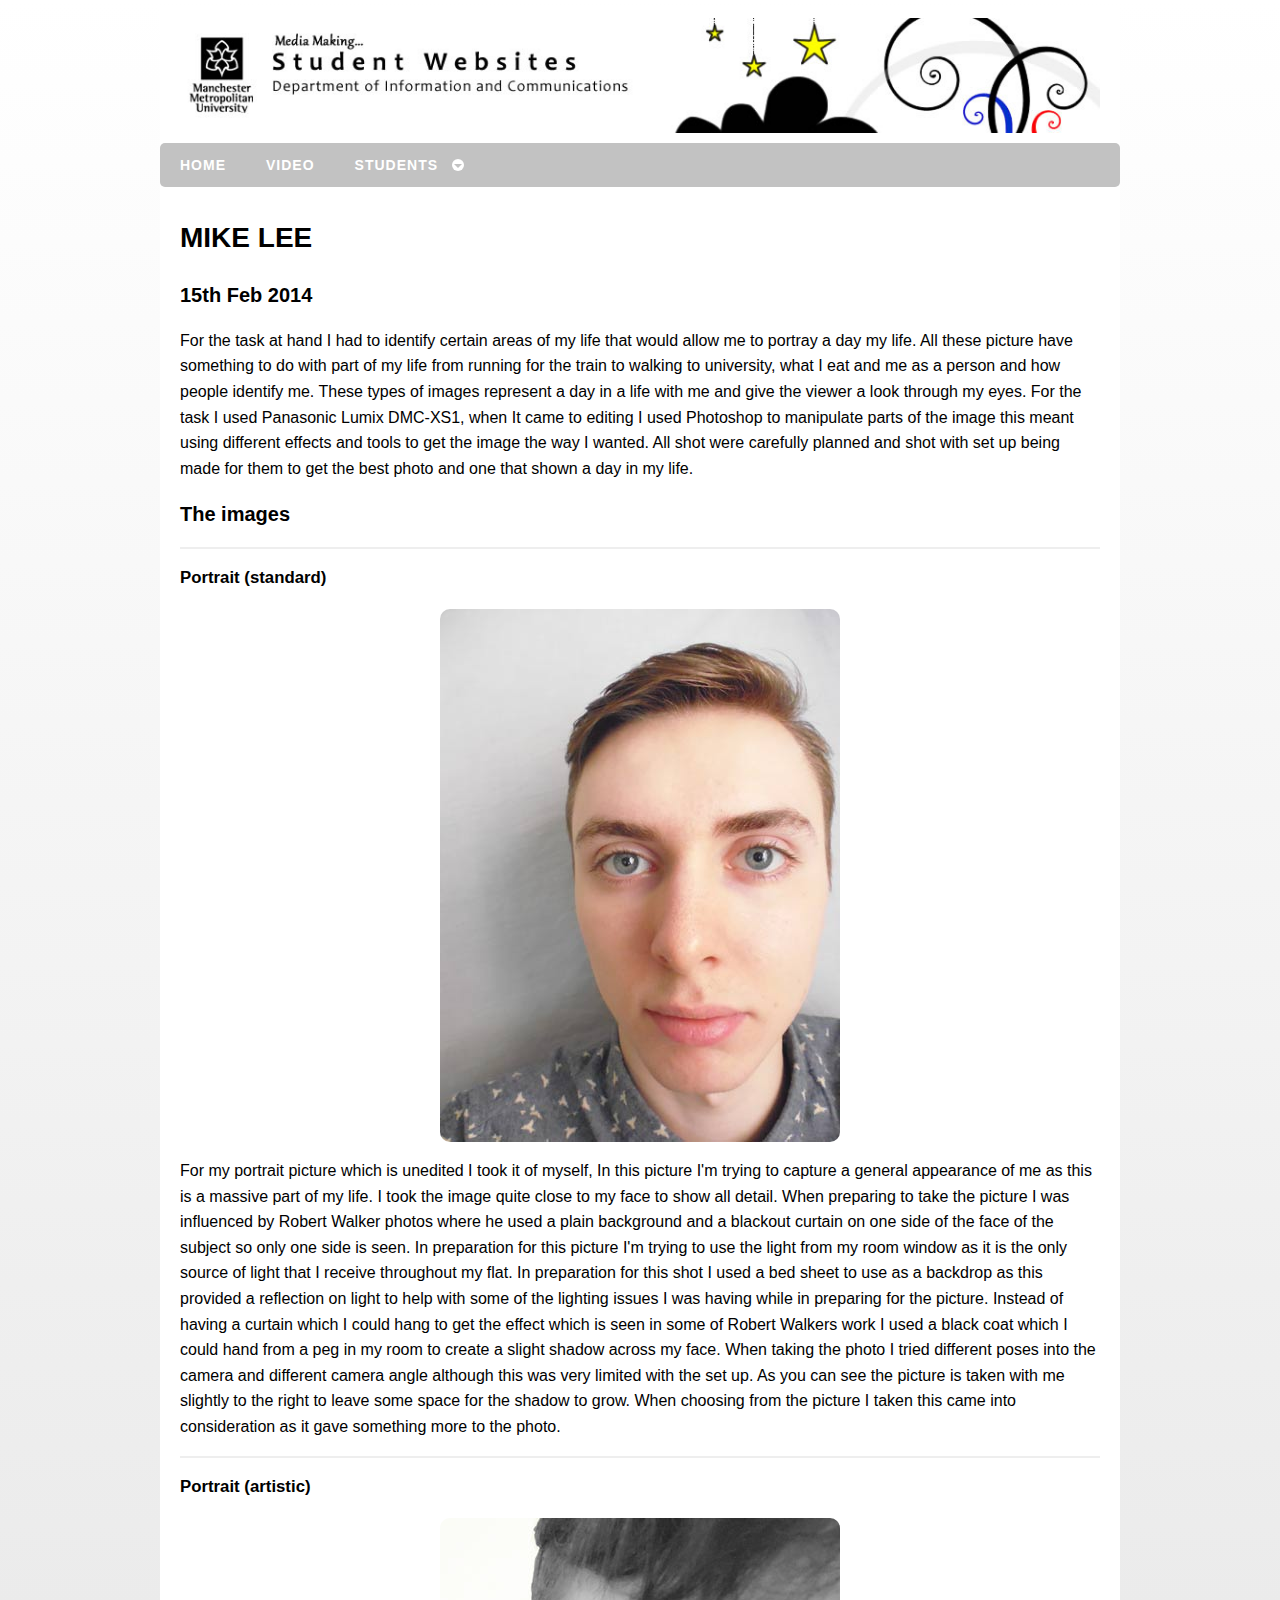
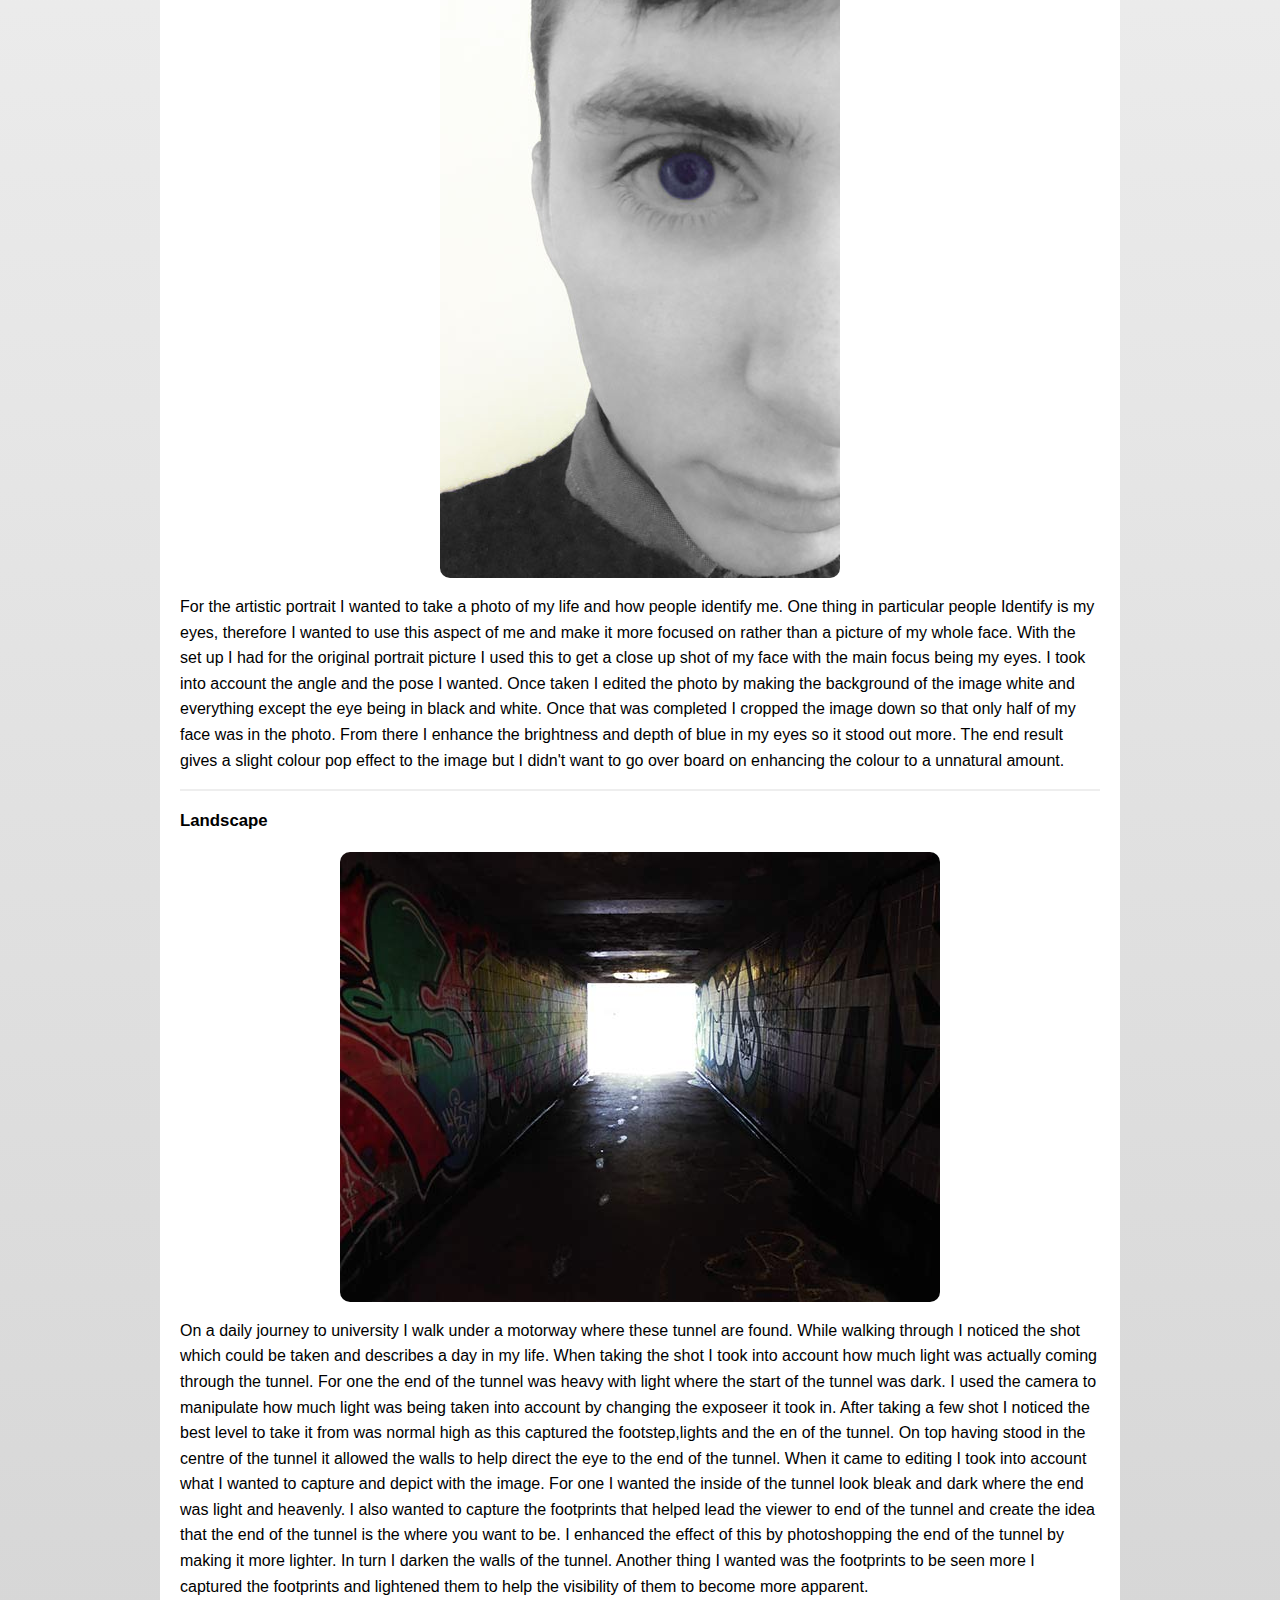
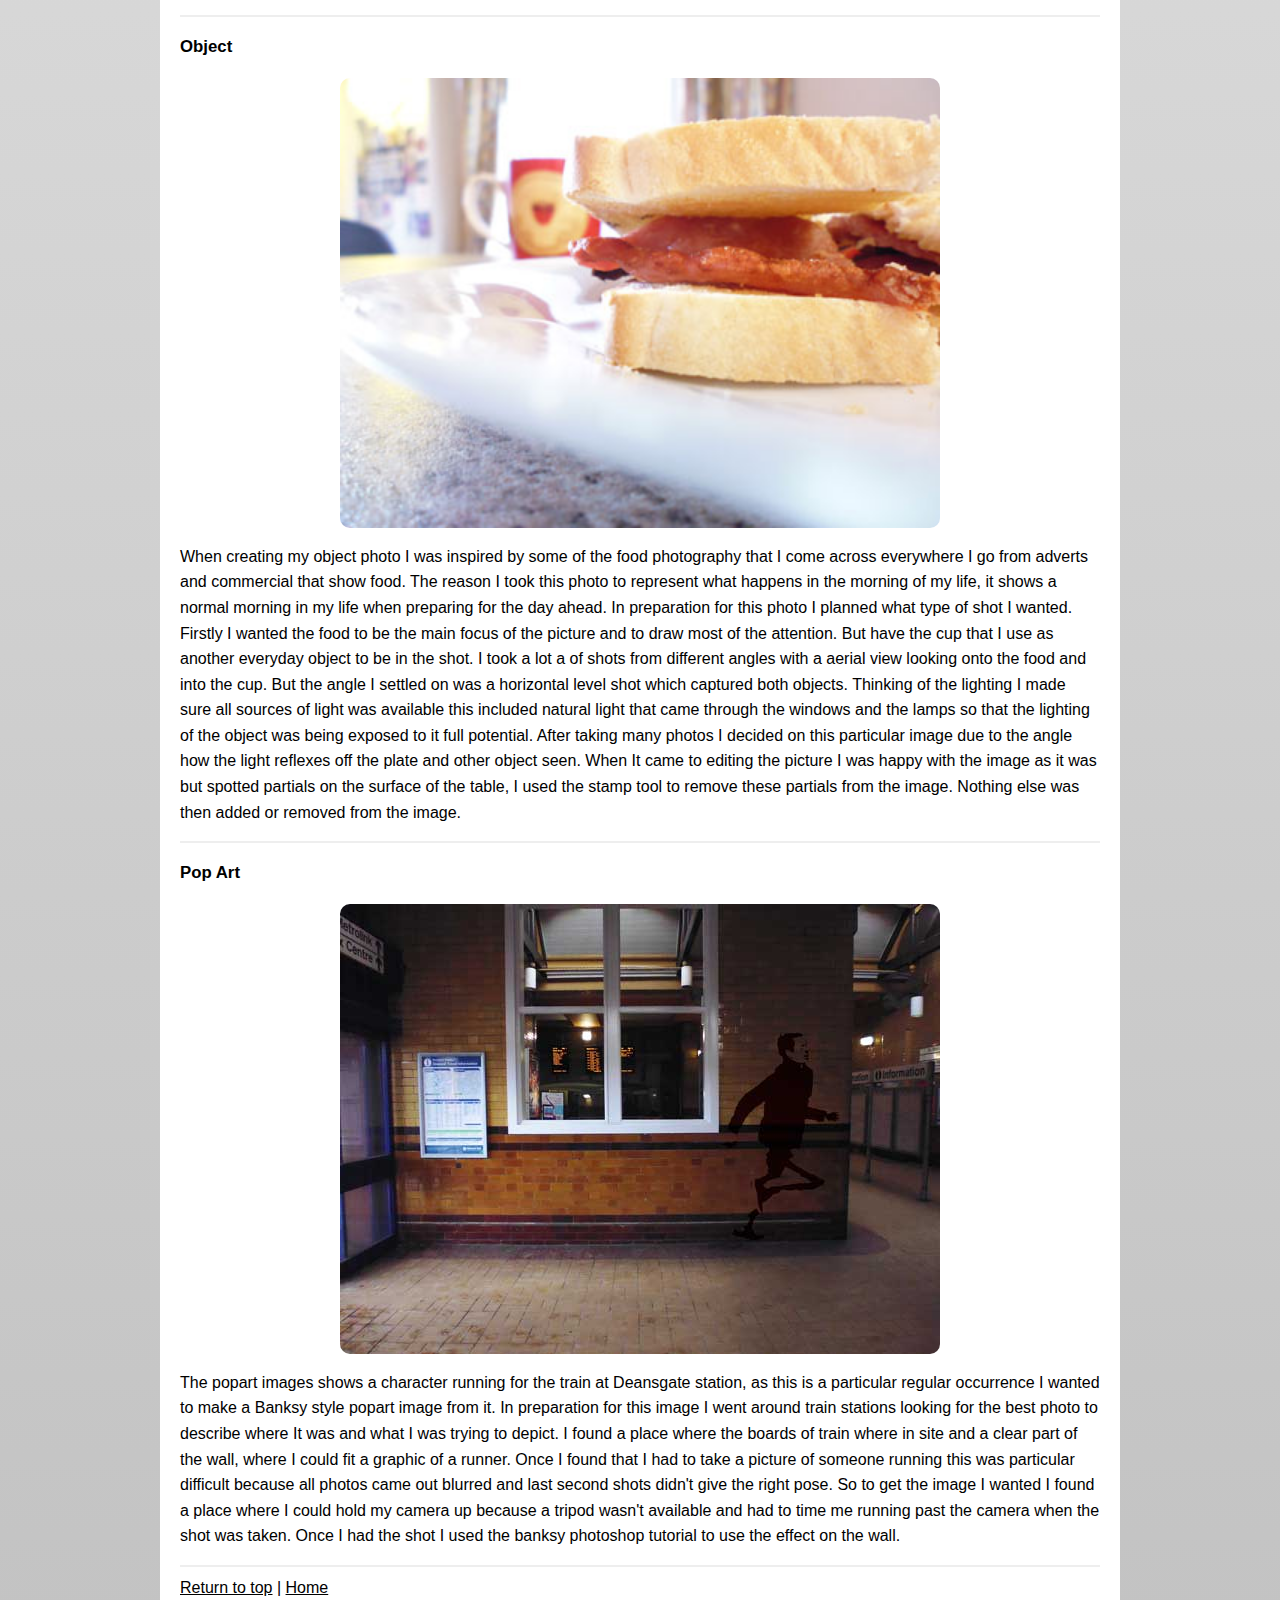
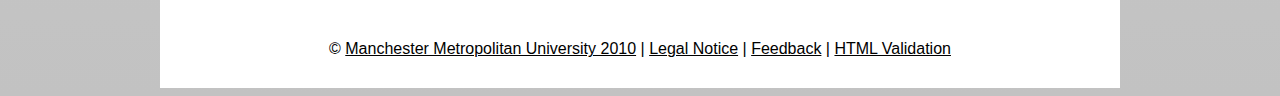
<file: pages/10506044.html>
<!doctype html>
<html lang="en-gb"> 
<head>
<meta charset="UTF-8">

<title>Images Exercise | Mike Lee</title>

<!-- Update the title to reflect your name -->

<link rel="stylesheet" type="text/css" href="../style.css">



<link rel="icon" type="text/css" href="../media/tablogo.png">


<style type="text/css">
.myphotoborder {
	border: thin;
	color: #000;
}

/*use this CSS class to apply a border to your images. Adjust to suite.
*/

</style>
</head>

<body>

<div class="container">
<div class="header">

<img src="../media/logo.jpg" width="960" height="120" alt="Student web site for the unit Media Making">

</div>

<div id='cssmenu'>
<ul>
   <li><a href='../index.html'><span>Home</span></a></li>
    <li><a href='video.html'><span>Video</span></a></li>
         <li class='has-sub'><a href='#'><span>Students</span></a>
            <ul>
        		<li><a href='13117928.html'><span>Kamaal</span></a></li>
    			<li><a href='13001222.html'><span>Umair</span></a></li>
               	<li><a href='13158097.html'><span>Ambar</span></a></li>
               	<li><a href='13150904.html'><span>Peter</span></a></li>
               	<li><a href='10506044.html'><span>Mike</span></a></li>
            </ul>
</ul>
</div>





<div class="content">


<h1>Mike Lee</h1>

<h2>15th Feb 2014</h2> <!-- change to date photographs taken -->

<p>For the task at hand I had to identify certain areas of my life that would  allow me to portray a day my life.  All these picture have something to do with part of my life from running for the train to walking to university, what I eat and me as a person and how people identify me. These  types of images represent a day in a life with me and give the viewer a look through my eyes. For the task I used Panasonic Lumix DMC-XS1, when It came to editing I used Photoshop to manipulate parts of the image this meant using different effects and tools to get the image the way I wanted. All shot were carefully planned and shot with set up being made for them to get the best photo and one that shown a day in my life.
</p>

<h2>The images</h2>

<hr>

<h3>Portrait (standard)</h3>

<img src="10506044/port.jpg" alt="Portrait of self" height="533" width="400">

<p>For my portrait picture which is unedited I took it of myself, In this picture I'm trying to capture a general appearance of me as this is a massive part of my life. I took the image quite close to my face to show all detail. When preparing to take the picture I was influenced by Robert Walker photos where he used a plain background and a blackout curtain on one side of the face of the subject so only one side is seen.  In preparation for this picture I'm trying to use the light from my room window as it is the only source of light that I receive throughout my flat. In preparation for this shot I used a bed sheet to use as a backdrop as this provided a reflection on light to help with some of the lighting issues I was having while in preparing for the picture. Instead of having a curtain which I could hang to get the effect which is seen in some of Robert Walkers work I used a black coat which I could hand from a peg in my room to create a slight shadow across my face. When taking the photo I tried different poses into the camera and different camera angle although this was very limited with the set up. As you can see the picture is taken with me slightly to the right to leave some space for the shadow to grow. When choosing from the picture I taken this came into consideration as it gave something more to the photo.
</p>

<hr>

<h3>Portrait (artistic) </h3>

<img src="10506044/artport.jpg" alt="Artistic Portrait of Myself" height="660" width="400">

<p>For the artistic portrait I wanted to take a photo of my life and how people identify me. One thing in particular people Identify is my eyes, therefore I wanted to use this aspect of me and make it more focused on rather than a picture of my whole face. With the set up I had for the original portrait picture I used this to get a close up shot of my face with the main focus being my eyes. I took into account the angle and the pose I wanted. Once taken I edited the photo by making the background of the image white and everything except the eye being in black and white. Once that was completed I cropped the image down so that only half of my face was in the photo. From there I enhance the brightness and depth of blue in my eyes so it stood out more. The end result gives a slight colour pop effect to the image but I didn't want to go over board on enhancing the colour to a unnatural amount. </p>

<hr>

<h3>Landscape</h3>

<img src="10506044/tunnel.jpg" alt="Landscape of a tunnel" height="450" width="600">

<p>On a daily journey to university I walk under a motorway where these tunnel are found. While walking through I noticed the shot which could be taken and describes a day in my life. When taking the shot I took into account how much light was actually coming through the tunnel. For one the end of the tunnel was heavy with light where the start of the tunnel was dark. I used the camera to manipulate how much light was being taken into account by changing the exposeer it took in. After taking a few shot I noticed the best level to take it from was normal high as this captured the footstep,lights and the en of the tunnel. On top having stood in the centre of the tunnel it allowed the walls to help direct the eye to the end of the tunnel.
When it came to editing I took into account what I wanted to capture and depict with the image. For one I wanted the inside of the tunnel look bleak and dark where the end was light and heavenly. I also wanted to capture the footprints that helped lead the viewer to end of the tunnel and create the idea that the end of the tunnel is the where you want to be. I enhanced the effect of this by photoshopping the end of the tunnel by making it more lighter. In turn I darken the walls of the tunnel. Another thing I wanted was the footprints to be seen more I captured the footprints and lightened them to help the visibility of them to become more apparent.
</p>

<hr>

<h3>Object</h3>

<img src="10506044/food.jpg" alt="Object of Food" height="450" width="600">


<p>When creating my object photo I was inspired by some of the food photography that I come across everywhere I go from adverts and commercial that show food. The reason I took this photo to represent what happens in the morning of my life, it shows a normal morning in my life when preparing for the day ahead. In preparation for this photo I planned what type of shot I wanted. Firstly I wanted the food to be the main focus of the picture and to draw most of the attention. But have the cup that I use as another everyday object to be in the shot. I took a lot a of shots from different angles with a aerial view looking onto the food and into the cup. But the angle I settled on was a horizontal level shot which captured both objects. Thinking of the lighting I made sure all sources of light was available this included natural light that came through the windows and the lamps so that the lighting of the object was being exposed to it full potential. After taking many photos I decided on this particular image due to the angle how the light reflexes off the plate and other object  seen. When It came to editing the picture I was happy with the image as it was but spotted partials on the surface of the table, I used the stamp tool to remove these partials from the image. Nothing else was then added or removed from the image.
</p>

<hr>

<h3>Pop Art</h3>

<img src="10506044/train.jpg" alt="Bansky style popart at a train station" height="450" width="600">


<p>The popart images shows a character running for the train at Deansgate station, as this is a particular regular occurrence I wanted to make a Banksy style popart image from it. In preparation for this image I went around train stations looking for the best photo to describe where It was and what I was trying to depict. I found a place where the boards of train where in site and a clear part of the wall, where I could fit a graphic of a runner. Once I found that I had to take a picture of someone running this was particular difficult because all photos came out blurred and last second shots didn't give the right pose. So to get the image I wanted I found a place where I could hold my camera up because a tripod wasn't available  and had to time me running past the camera when the shot was taken. Once I had the shot I used the banksy photoshop tutorial to use the effect on the wall.</p>

<hr>

<a href="#header">Return to top</a> | <a href="../index.html">Home</a>
</div>

<div class="footer">

<!-- Footer -->
<p>&copy; <a href="http://www.mmu.ac.uk/" title="MMU homepage">Manchester
Metropolitan University 2010</a> | <a href="http://www.mmu.ac.uk/legal/" title="MMU Legal notice">Legal Notice</a> | <a href="http://www.ico.mmu.ac.uk/feedback.html" title="Feedback form to comment on this web page">Feedback</a> | <a href="http://validator.w3.org/check?uri=referer" title="W3C HTML Validation Service" >HTML Validation</a>
</p>

</div>
</div>
</body>
</html>
</file>
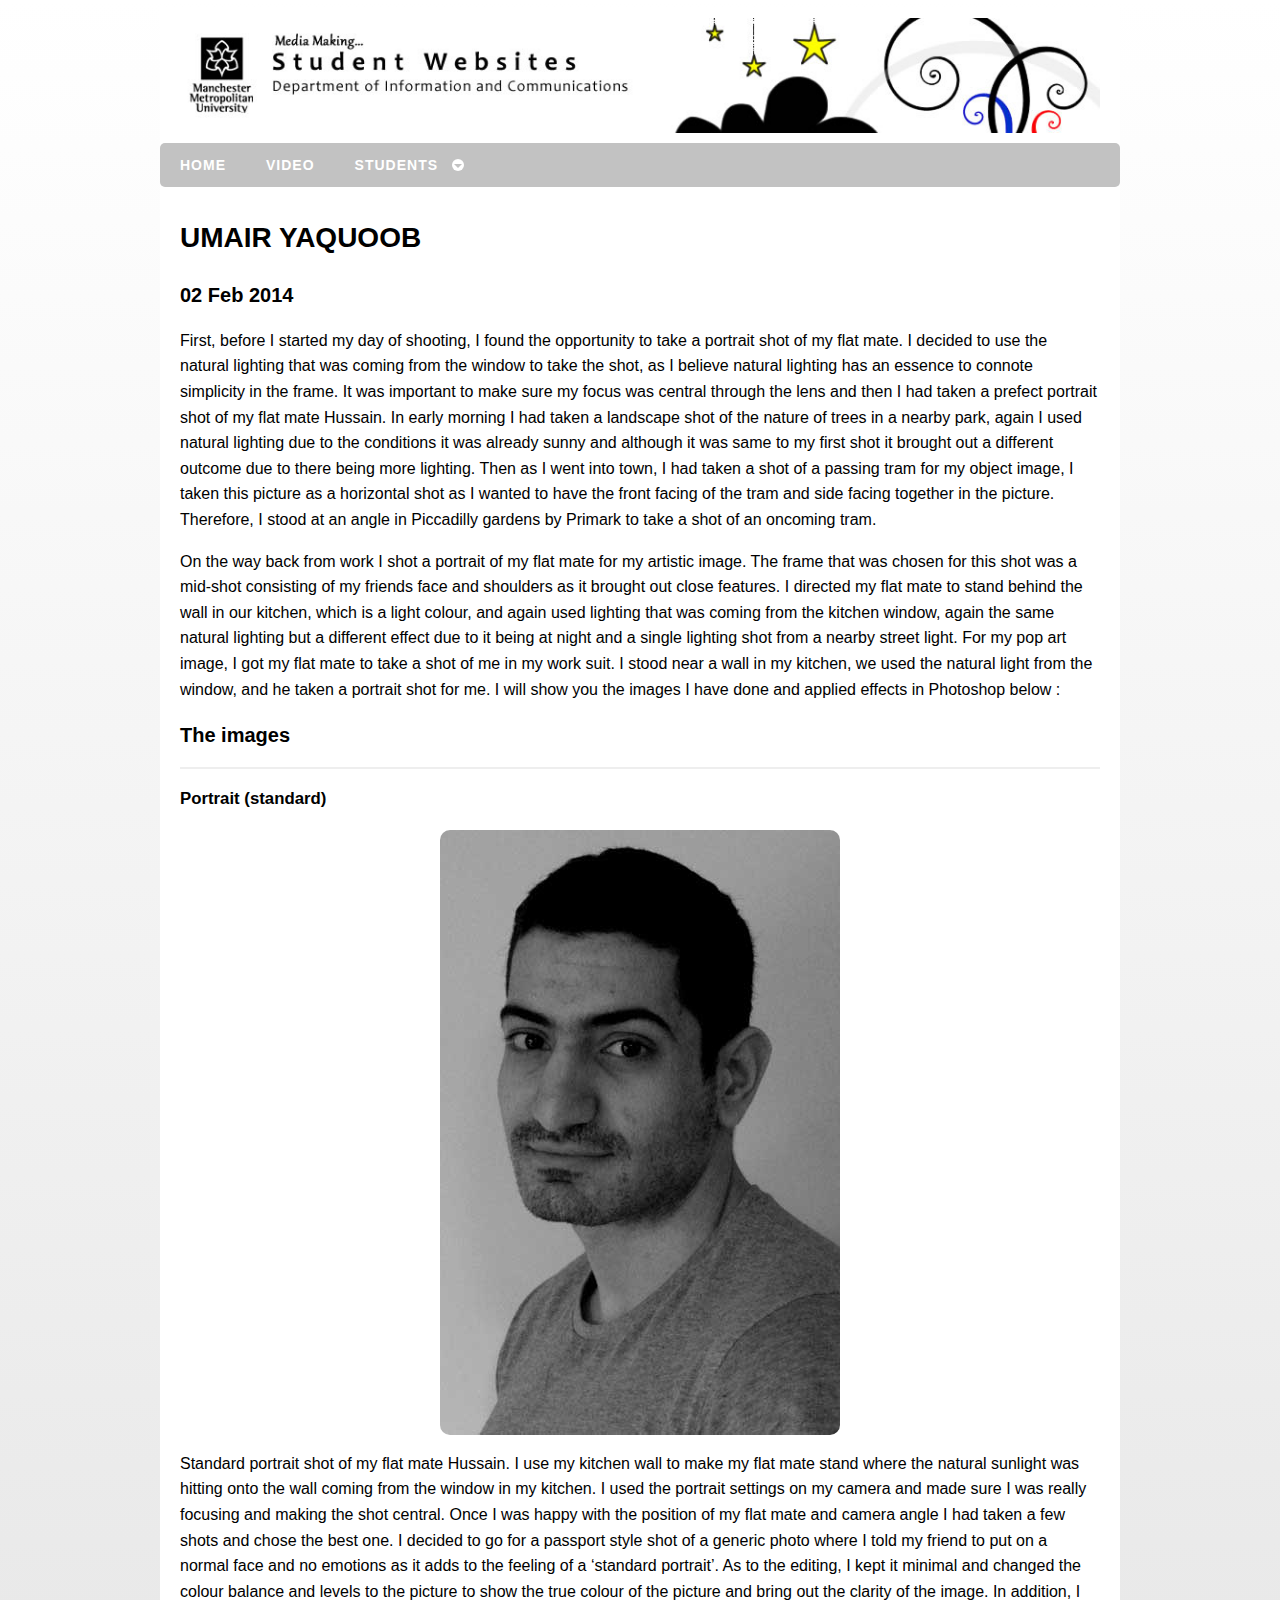
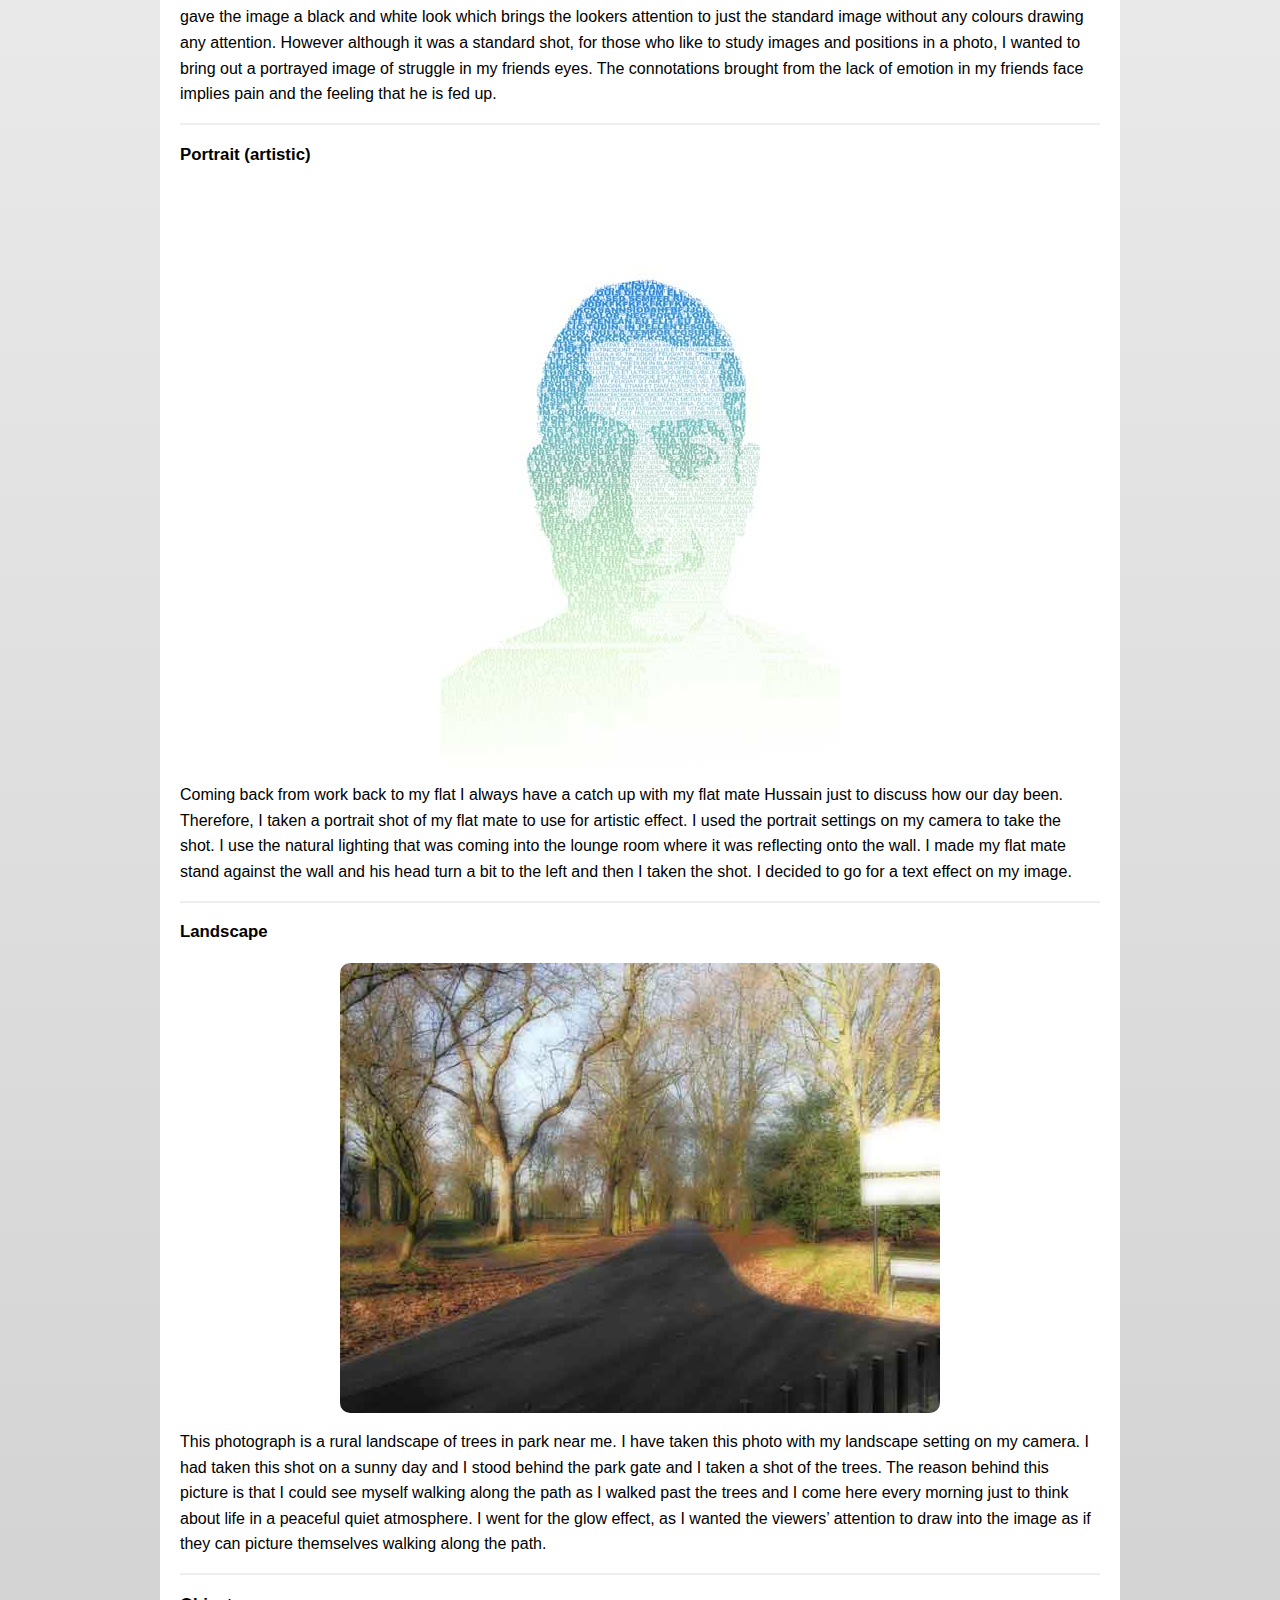
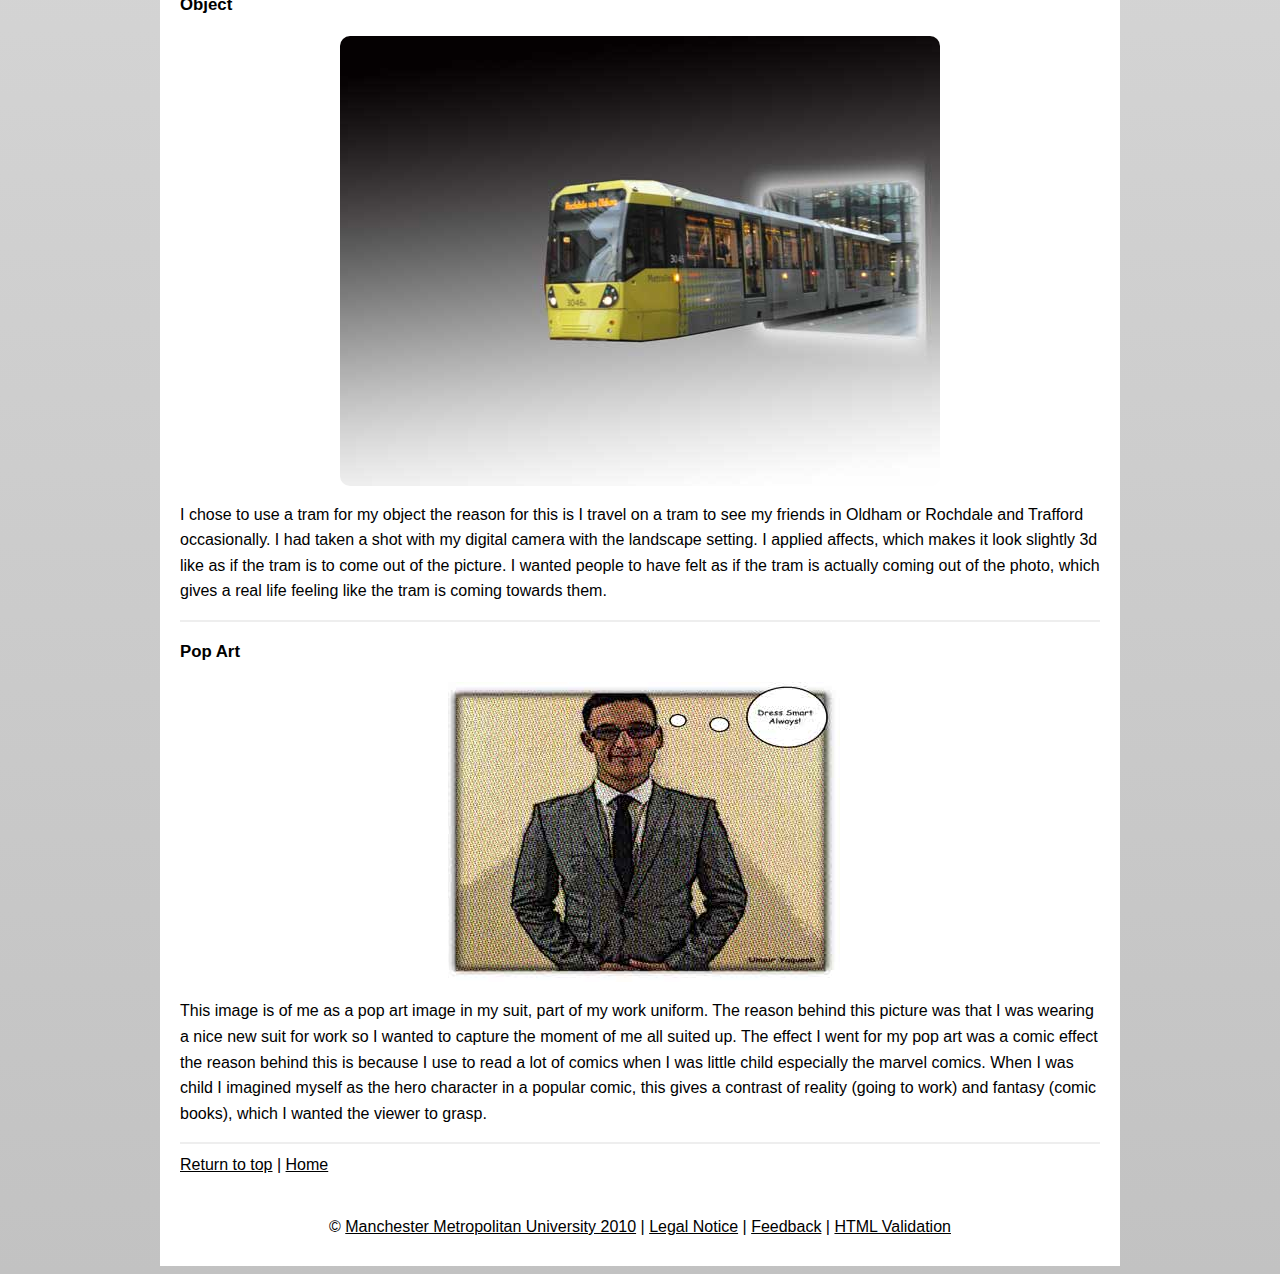
<file: pages/13001222.html>
<!doctype html>
<html lang="en-gb"> 
<head>
<meta charset="UTF-8">

<title>Images Exercise | Umair Yaquoob</title>

<!-- Update the title to reflect your name -->

<link rel="stylesheet" type="text/css" href="../style.css">



<link rel="icon" type="text/css" href="../media/tablogo.png">


<style type="text/css">
.myphotoborder {
	border: thin;
	color: #000;
}

/*use this CSS class to apply a border to your images. Adjust to suite.
*/

</style>
</head>

<body>

<div class="container">
<div class="header">

<img src="../media/logo.jpg" width="960" height="120" alt="Student web site for the unit Media Making">

</div>



<div id='cssmenu'>
<ul>
   <li><a href='../index.html'><span>Home</span></a></li>
    <li><a href='video.html'><span>Video</span></a></li>
         <li class='has-sub'><a href='#'><span>Students</span></a>
            <ul>
        		<li><a href='13117928.html'><span>Kamaal</span></a></li>
    			<li><a href='13001222.html'><span>Umair</span></a></li>
               	<li><a href='13158097.html'><span>Ambar</span></a></li>
               	<li><a href='13150904.html'><span>Peter</span></a></li>
               	<li><a href='10506044.html'><span>Mike</span></a></li>
            </ul>
</ul>
</div>



<div class="content">


<h1>Umair Yaquoob</h1>

<h2> 02 Feb 2014</h2> <!-- change to date photographs taken -->

<p>First, before I started my day of shooting, I found the opportunity to take a portrait shot of my flat mate. I decided to use the natural lighting that was coming from the window to take the shot, as I believe natural lighting has an essence to connote simplicity in the frame. It was important to make sure my focus was central through the lens and then I had taken a prefect portrait shot of my flat mate Hussain. In early morning I had taken a landscape shot of the nature of trees in a nearby park, again I used natural lighting due to the conditions it was already sunny and although it was same to my first shot it brought out a different outcome due to there being more lighting. Then as I went into town, I had taken a shot of a passing tram for my object image, I taken this picture as a horizontal shot as I wanted to have the front facing of the tram and side facing together in the picture. Therefore, I stood at an angle in Piccadilly gardens by Primark to take a shot of an oncoming tram. </p>

<p>On the way back from work I shot a portrait of my flat mate for my artistic image. The frame that was chosen for this shot was a mid-shot consisting of my friends face and shoulders as it brought out close features. I directed my flat mate to stand behind the wall in our kitchen, which is a light colour, and again used lighting that was coming from the kitchen window, again the same natural lighting but a different effect due to it being at night and a single lighting shot from a nearby street light. For my pop art image, I got my flat mate to take a shot of me in my work suit. I stood near a wall in my kitchen, we used the natural light from the window, and he taken a portrait shot for me. I will show you the images I have done and applied effects in Photoshop below :</p>


<h2>The images</h2>

<hr>

<h3>Portrait (standard)</h3>

<img src="13001222/standard-portrait.jpg" width="400" height="605" alt="Standard portrait of my flat mate Hussain.">

<p>Standard portrait shot of my flat mate Hussain. I use my kitchen wall to make my flat mate stand where the natural sunlight was hitting onto the wall coming from the window in my kitchen. I used the portrait settings on my camera and made sure I was really focusing and making the shot central. Once I was happy with the position of my flat mate and camera angle I had taken a few shots and chose the best one. I decided to go for a passport style shot of a generic photo where I told my friend to put on a normal face and no emotions as it adds to the feeling of a ‘standard portrait’. As to the editing, I kept it minimal and changed the colour balance and levels to the picture to show the true colour of the picture and bring out the clarity of the image. In addition, I gave the image a black and white look which brings the lookers attention to just the standard image without any colours drawing any attention. However although it was a standard shot, for those who like to study images and positions in a photo, I wanted to bring out a portrayed image of struggle in my friends eyes. The connotations brought from the lack of emotion in my friends face implies pain and the feeling that he is fed up. </p>

<hr>


<h3>Portrait (artistic) </h3>

<img src="13001222/artistic-portrait.jpg" width="400" height="581" alt="Text effect of my flat mate Hussain">

<p>Coming back from work back to my flat I always have a catch up with my flat mate Hussain just to discuss how our day been. Therefore, I taken a portrait shot of my flat mate to use for artistic effect. I used the portrait settings on my camera to take the shot. I use the natural lighting that was coming into the lounge room where it was reflecting onto the wall. I made my flat mate stand against the wall and his head turn a bit to the left and then I taken the shot. I decided to go for a text effect on my image. </p>

<hr>

<h3>Landscape</h3>

<img src="13001222/landscape.jpg" width="600" height="450" alt="Glow effect Landscape image of trees from Withworth Park">

<p>This photograph is a rural landscape of trees in park near me. I have taken this photo with my landscape setting on my camera. I had taken this shot on a sunny day and I stood behind the park gate and I taken a shot of the trees. The reason behind this picture is that I could see myself walking along the path as I walked past the trees and I come here every morning just to think about life in a peaceful quiet atmosphere. I went for the glow effect, as I wanted the viewers’ attention to draw into the image as if they can picture themselves walking along the path.</p>

<hr>

<h3>Object</h3>

<img src="13001222/object.jpg" width="600" height="400" alt="Out of bound effect applied to my object landscape tram picture.">

<p>I chose to use a tram for my object the reason for this is I travel on a tram to see my friends in Oldham or Rochdale and Trafford occasionally. I had taken a shot with my digital camera with the landscape setting. I applied affects, which makes it look slightly 3d like as if the tram is to come out of the picture. I wanted people to have felt as if the tram is actually coming out of the photo, which gives a real life feeling like the tram is coming towards them.</p>

<hr>

<h3>Pop Art</h3>

<img src="13001222/pop-art.jpg" width="400" height="300" alt="Pop art effect on a portrait of myself">

<p>This image is of me as a pop art image in my suit, part of my work uniform. The reason behind this picture was that I was wearing a nice new suit for work so I wanted to capture the moment of me all suited up. The effect I went for my pop art was a comic effect the reason behind this is because I use to read a lot of comics when I was little child especially the marvel comics. When I was child I imagined myself as the hero character in a popular comic, this gives a contrast of reality (going to work) and fantasy (comic books), which I wanted the viewer to grasp.</p>
<hr>

<a href="#header">Return to top</a> | <a href="../index.html">Home</a>
</div>

<div class="footer">

<!-- Footer -->
<p>&copy; <a href="http://www.mmu.ac.uk/" title="MMU homepage">Manchester
Metropolitan University 2010</a> | <a href="http://www.mmu.ac.uk/legal/" title="MMU Legal notice">Legal Notice</a> | <a href="http://www.ico.mmu.ac.uk/feedback.html" title="Feedback form to comment on this web page">Feedback</a> | <a href="http://validator.w3.org/check?uri=referer" title="W3C HTML Validation Service" >HTML Validation</a>
</p>

</div>
</div>
</body>
</html>
</file>
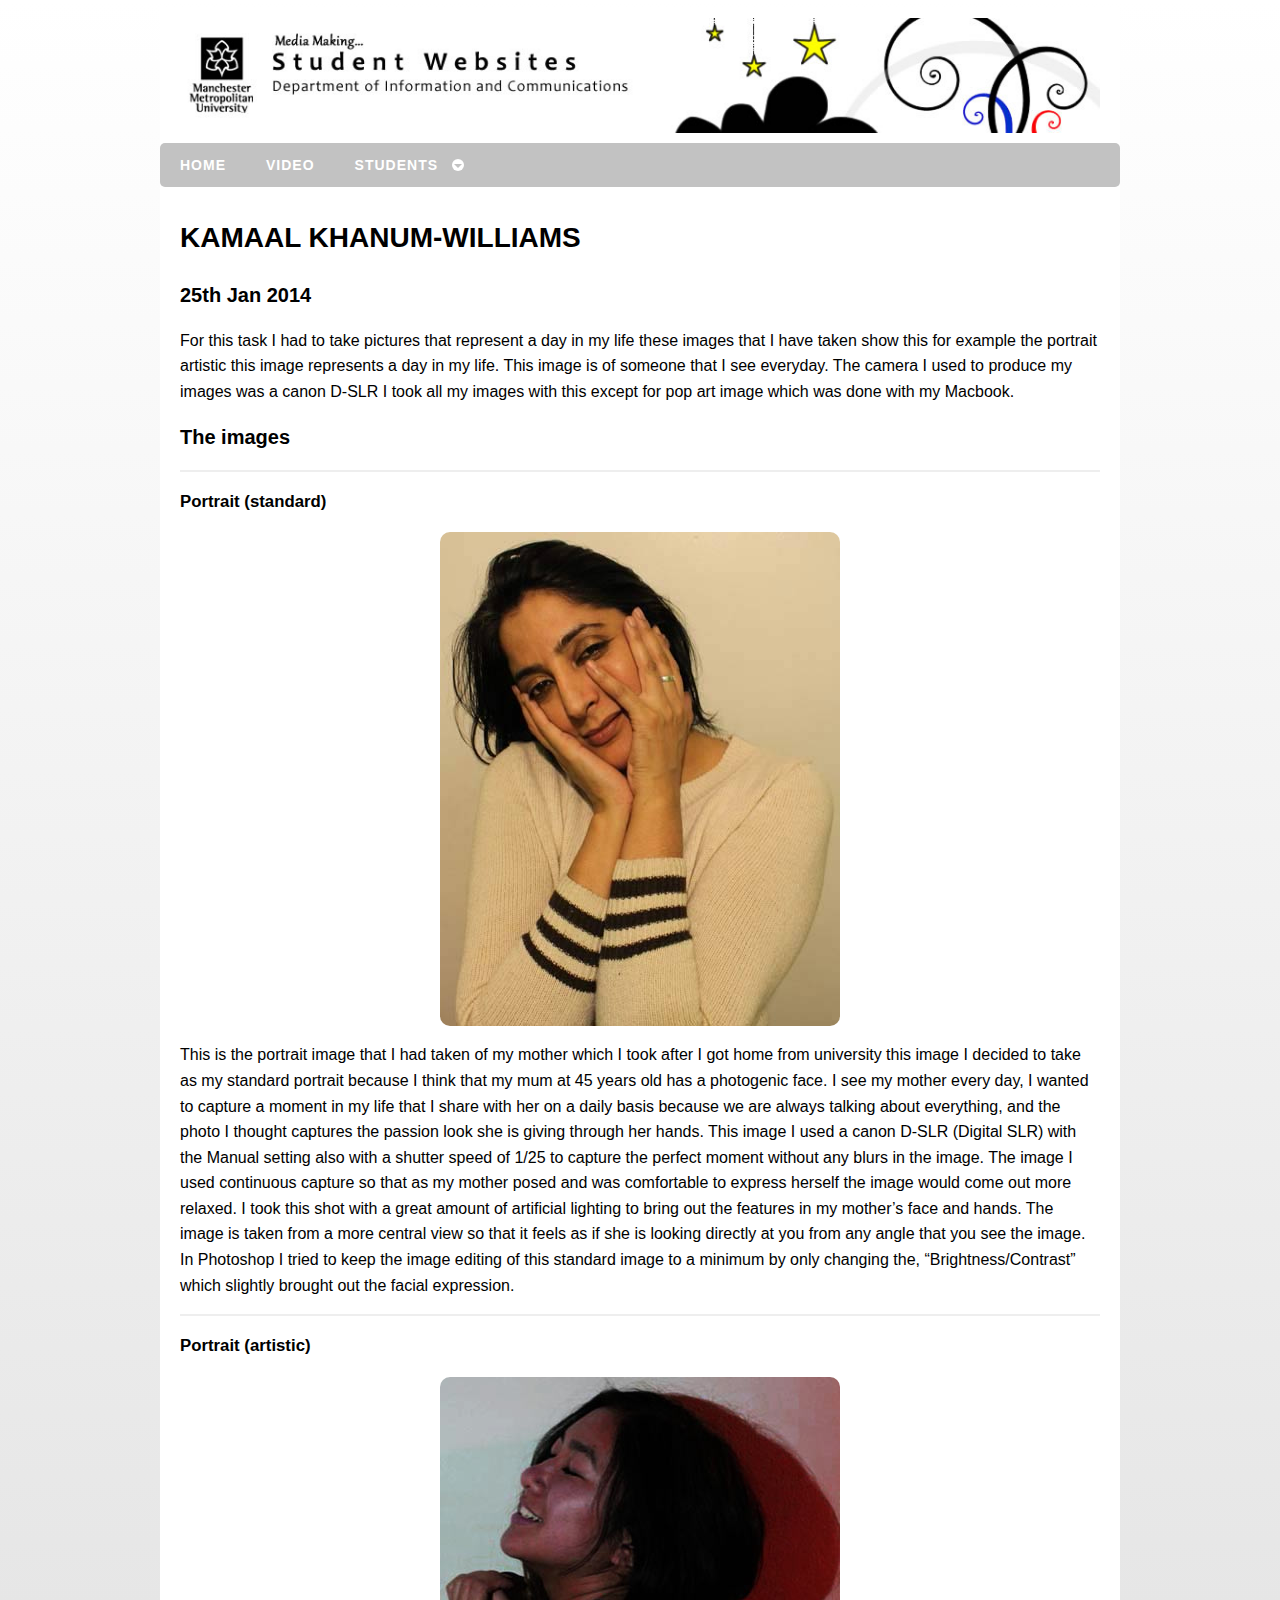
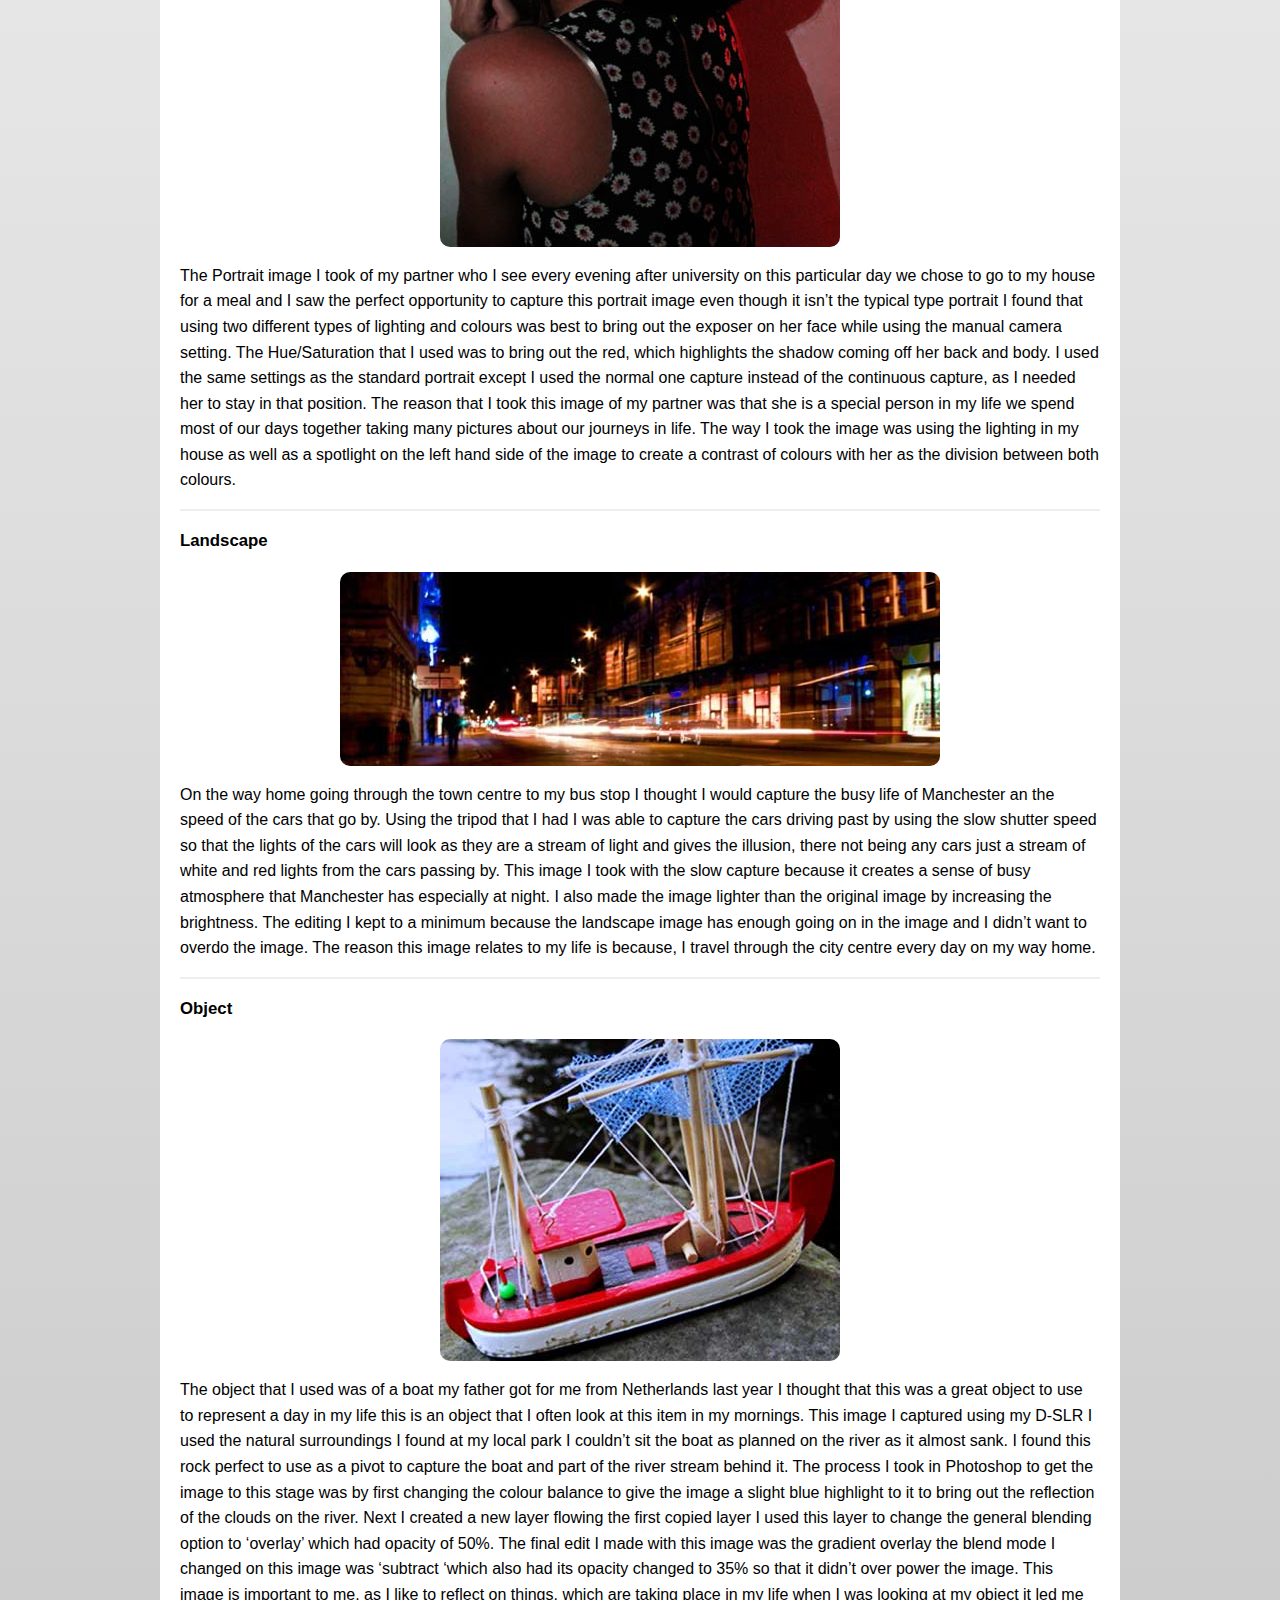
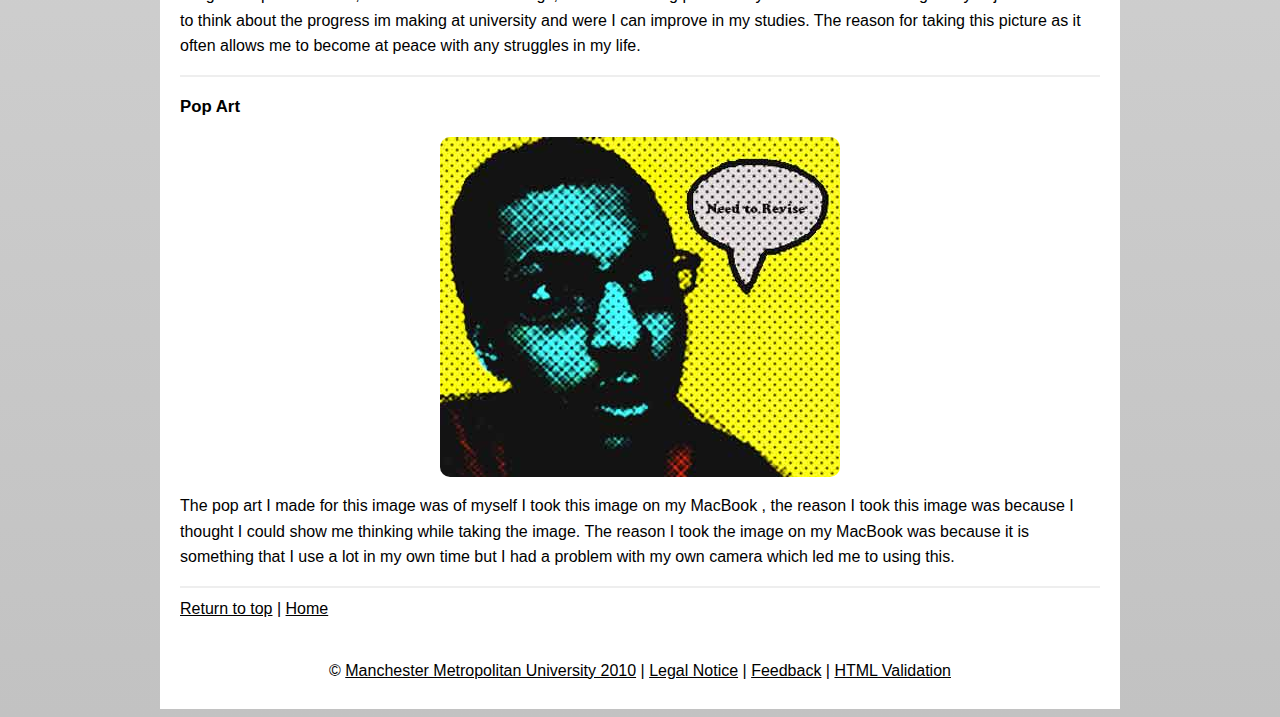
<file: pages/13117928.html>
<!doctype html>
<html lang="en-gb"> 
<head>
<meta charset="UTF-8">

<title>Images Exercise | Kamaal Khanum-Williams</title>

<!-- Update the title to reflect your name -->

<link rel="stylesheet" type="text/css" href="../style.css">



<link rel="icon" type="text/css" href="../media/tablogo.png">


<style type="text/css">
.myphotoborder {
	border: thin;
	color: #000;
}

/*use this CSS class to apply a border to your images. Adjust to suite.
*/

</style>
</head>

<body>

<div class="container">
<div class="header">

<img src="../media/logo.jpg" width="960" height="120" alt="Student web site for the unit Media Making">

</div>



<div id='cssmenu'>
<ul>
   <li><a href='../index.html'><span>Home</span></a></li>
    <li><a href='video.html'><span>Video</span></a></li>
         <li class='has-sub'><a href='#'><span>Students</span></a>
            <ul>
        		<li><a href='13117928.html'><span>Kamaal</span></a></li>
    			<li><a href='13001222.html'><span>Umair</span></a></li>
               	<li><a href='13158097.html'><span>Ambar</span></a></li>
               	<li><a href='13150904.html'><span>Peter</span></a></li>
               	<li><a href='10506044.html'><span>Mike</span></a></li>
            </ul>
</ul>
</div>



<div class="content">


<h1>Kamaal Khanum-Williams</h1>

<h2>25th Jan 2014</h2> <!-- change to date photographs taken -->

<p> For this task I had to take pictures that represent a day in my life these images that I have taken show this for example the portrait artistic this image represents a day in my life. This image is of someone that I see everyday. The camera I used to produce my images was a canon D-SLR I took all my images with this except for pop art image which was done with my Macbook.</p>

<h2>The images</h2>

<hr>

<h3>Portrait (standard)</h3>

<p> <img src="13117928/mumport.jpg" alt="portrait standard" width="400" height="494"> </p>

<p>This is the portrait image that I had taken of my mother which I took after I got home from university this image I decided to take as my standard portrait because I think that my mum at 45 years old has a photogenic face. I see my mother every day, I wanted to capture a moment in my life that I share with her on a daily basis because we are always talking about everything, and the photo I thought captures the passion look she is giving through her hands. This image I used a canon D-SLR (Digital SLR) with the Manual setting also with a shutter speed of 1/25 to capture the perfect moment without any blurs in the image. The image I used continuous capture so that as my mother posed and was comfortable to express herself the image would come out more relaxed. I took this shot with a great amount of artificial lighting to bring out the features in my mother’s face and hands. The image is taken from a more central view so that it feels as if she is looking directly at you from any angle that you see the image. In Photoshop I tried to keep the image editing of this standard image to a minimum by only changing the, “Brightness/Contrast” which slightly brought out the facial expression. </p>

<hr>

<h3>Portrait (artistic) </h3>

<p><img src="13117928/smile2.jpg" alt="portrait artistic" width="400" height="470"></p>

<p>The Portrait image I took of my partner who I see every evening after university on this particular day we chose to go to my house for a meal and I saw the perfect opportunity to capture this portrait image even though it isn’t the typical type portrait I found that using two different types of lighting and colours was best to bring out the exposer on her face while using the manual camera setting. The Hue/Saturation that I used was to bring out the red, which highlights the shadow coming off her back and body. I used the same settings as the standard portrait except I used the normal one capture instead of the continuous capture, as I needed her to stay in that position. The reason that I took this image of my partner was that she is a special person in my life we spend most of our days together taking many pictures about our journeys in life. The way I took the image was using the lighting in my house as well as a spotlight on the left hand side of the image to create a contrast of colours with her as the division between both colours.</p>

<hr>

<h3>Landscape</h3>

<p><img src="13117928/lighterstreets.jpg" alt="Landscape" width="600" height="194"></p>

<p>On the way home going through the town centre to my bus stop I thought I would capture the busy life of Manchester an the speed of the cars that go by. Using the tripod that I had I was able to capture the cars driving past by using the slow shutter speed so that the lights of the cars will look as they are a stream of light and gives the illusion, there not being any cars just a stream of white and red lights from the cars passing by. This image I took with the slow capture because it creates a sense of busy atmosphere that Manchester has especially at night. I also made the image lighter than the original image by increasing the brightness. The editing I kept to a minimum because the landscape image has enough going on in the image and I didn’t want to overdo the image. The reason this image relates to my life is because, I travel through the city centre every day on my way home.</p>

<hr>

<h3>Object</h3>

<p><img src="13117928/boatstone3.jpg" alt="Object" width="400" height="322"></p>

<p>The object that I used was of a boat my father got for me from Netherlands last year I thought that this was a great object to use to represent a day in my life this is an object that I often look at this item in my mornings. This image I captured using my D-SLR I used the natural surroundings I found at my local park I couldn’t sit the boat as planned on the river as it almost sank. I found this rock perfect to use as a pivot to capture the boat and part of the river stream behind it. The process I took in Photoshop to get the image to this stage was by first changing the colour balance to give the image a slight blue highlight to it to bring out the reflection of the clouds on the river. Next I created a new layer flowing the first copied layer I used this layer to change the general blending option to ‘overlay’ which had opacity of 50%. The final edit I made with this image was the gradient overlay the blend mode I changed on this image was ‘subtract ‘which also had its opacity changed to 35% so that it didn’t over power the image. This image is important to me, as I like to reflect on things, which are taking place in my life when I was looking at my object it led me to think about the progress im making at university and were I can improve in my studies. The reason for taking this picture as it often allows me to become at peace with any struggles in my life.</p>

<hr>

<h3>Pop Art</h3>

<p><img src="13117928/popartme.jpg" alt="Object" width="400" height="340"></p>

<p>The pop art I made for this image was of myself I took this image on my MacBook , the reason I took this image was because I thought I could show me thinking while taking the image. The reason I took the image on my MacBook was because it is something that I use a lot in my own time but I had a problem with my own camera which led me to using this. </p>

<hr>


<a href="#header">Return to top</a> | <a href="../index.html">Home</a>
</div>

<div class="footer">

<!-- Footer -->
<p>&copy; <a href="http://www.mmu.ac.uk/" title="MMU homepage">Manchester
Metropolitan University 2010</a> | <a href="http://www.mmu.ac.uk/legal/" title="MMU Legal notice">Legal Notice</a> | <a href="http://www.ico.mmu.ac.uk/feedback.html" title="Feedback form to comment on this web page">Feedback</a> | <a href="http://validator.w3.org/check?uri=referer" title="W3C HTML Validation Service" >HTML Validation</a>
</p>

</div>
</div>
</body>
</html>
</file>
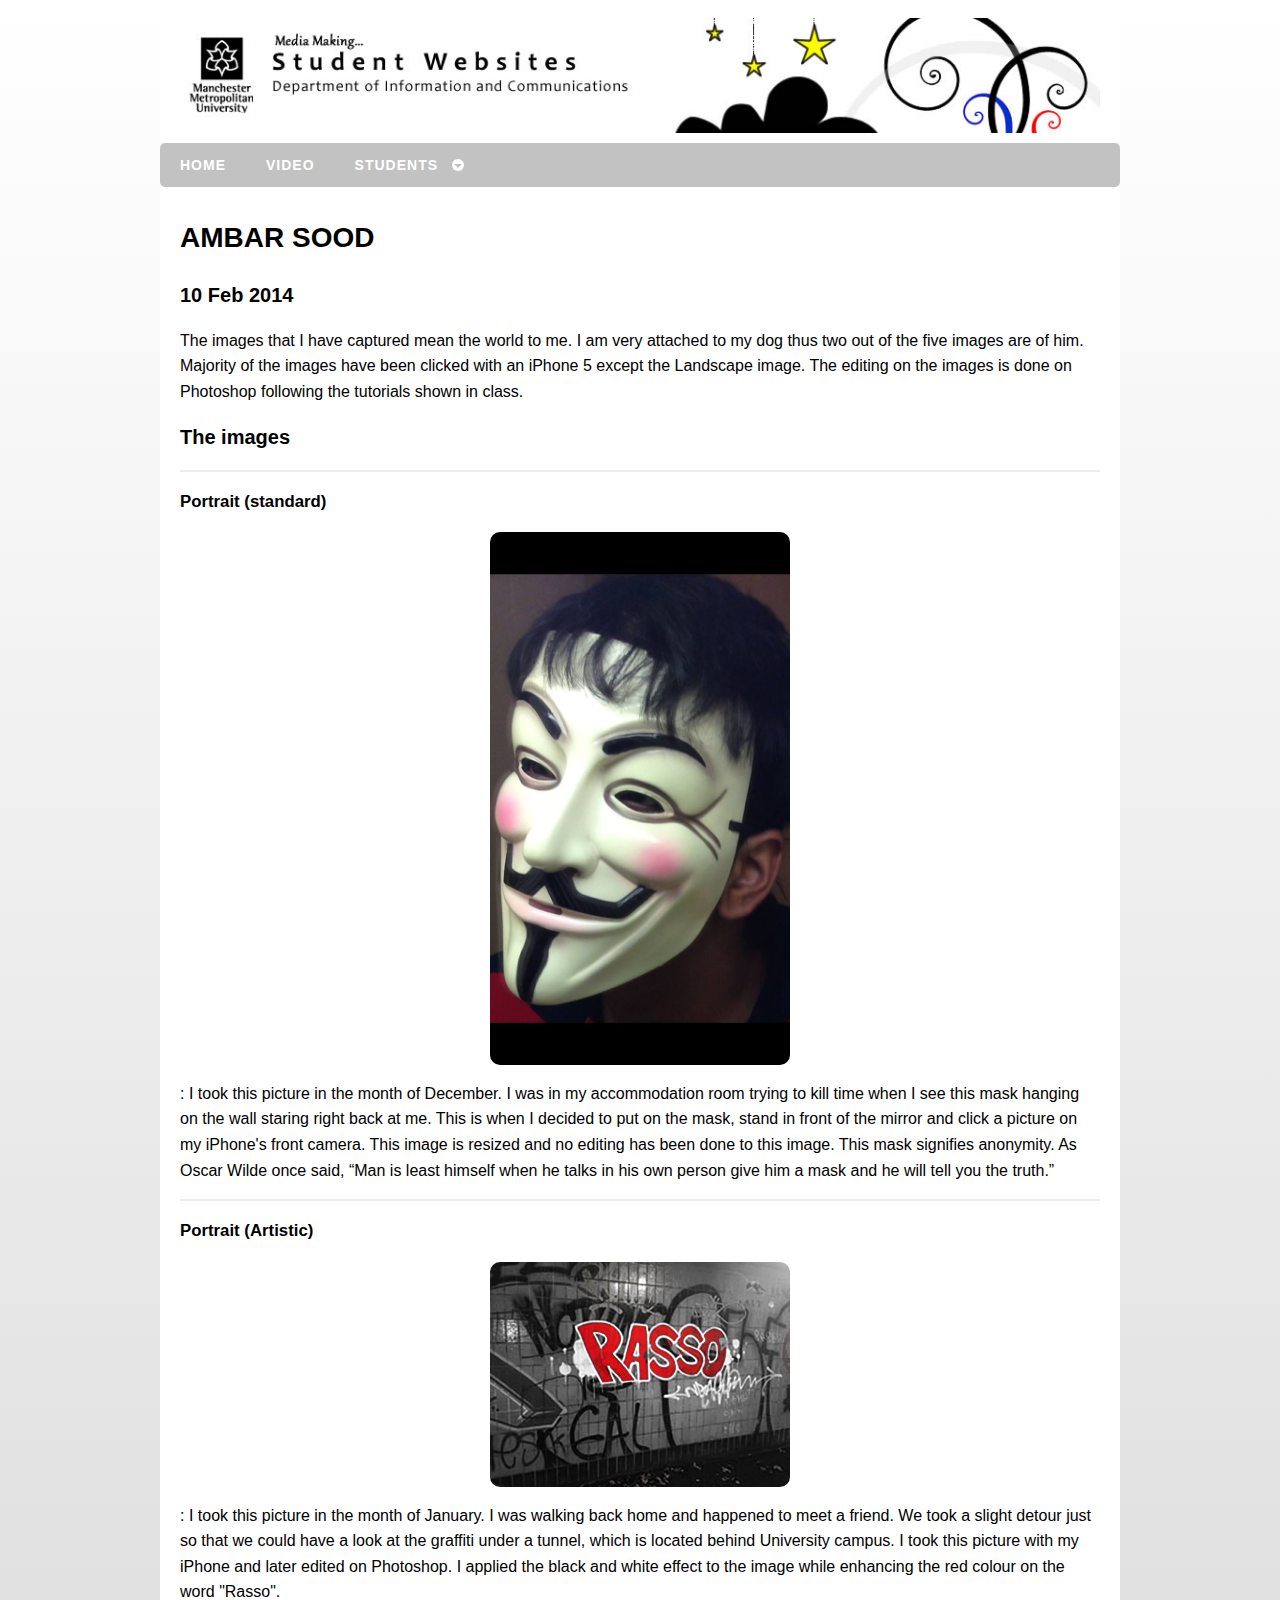
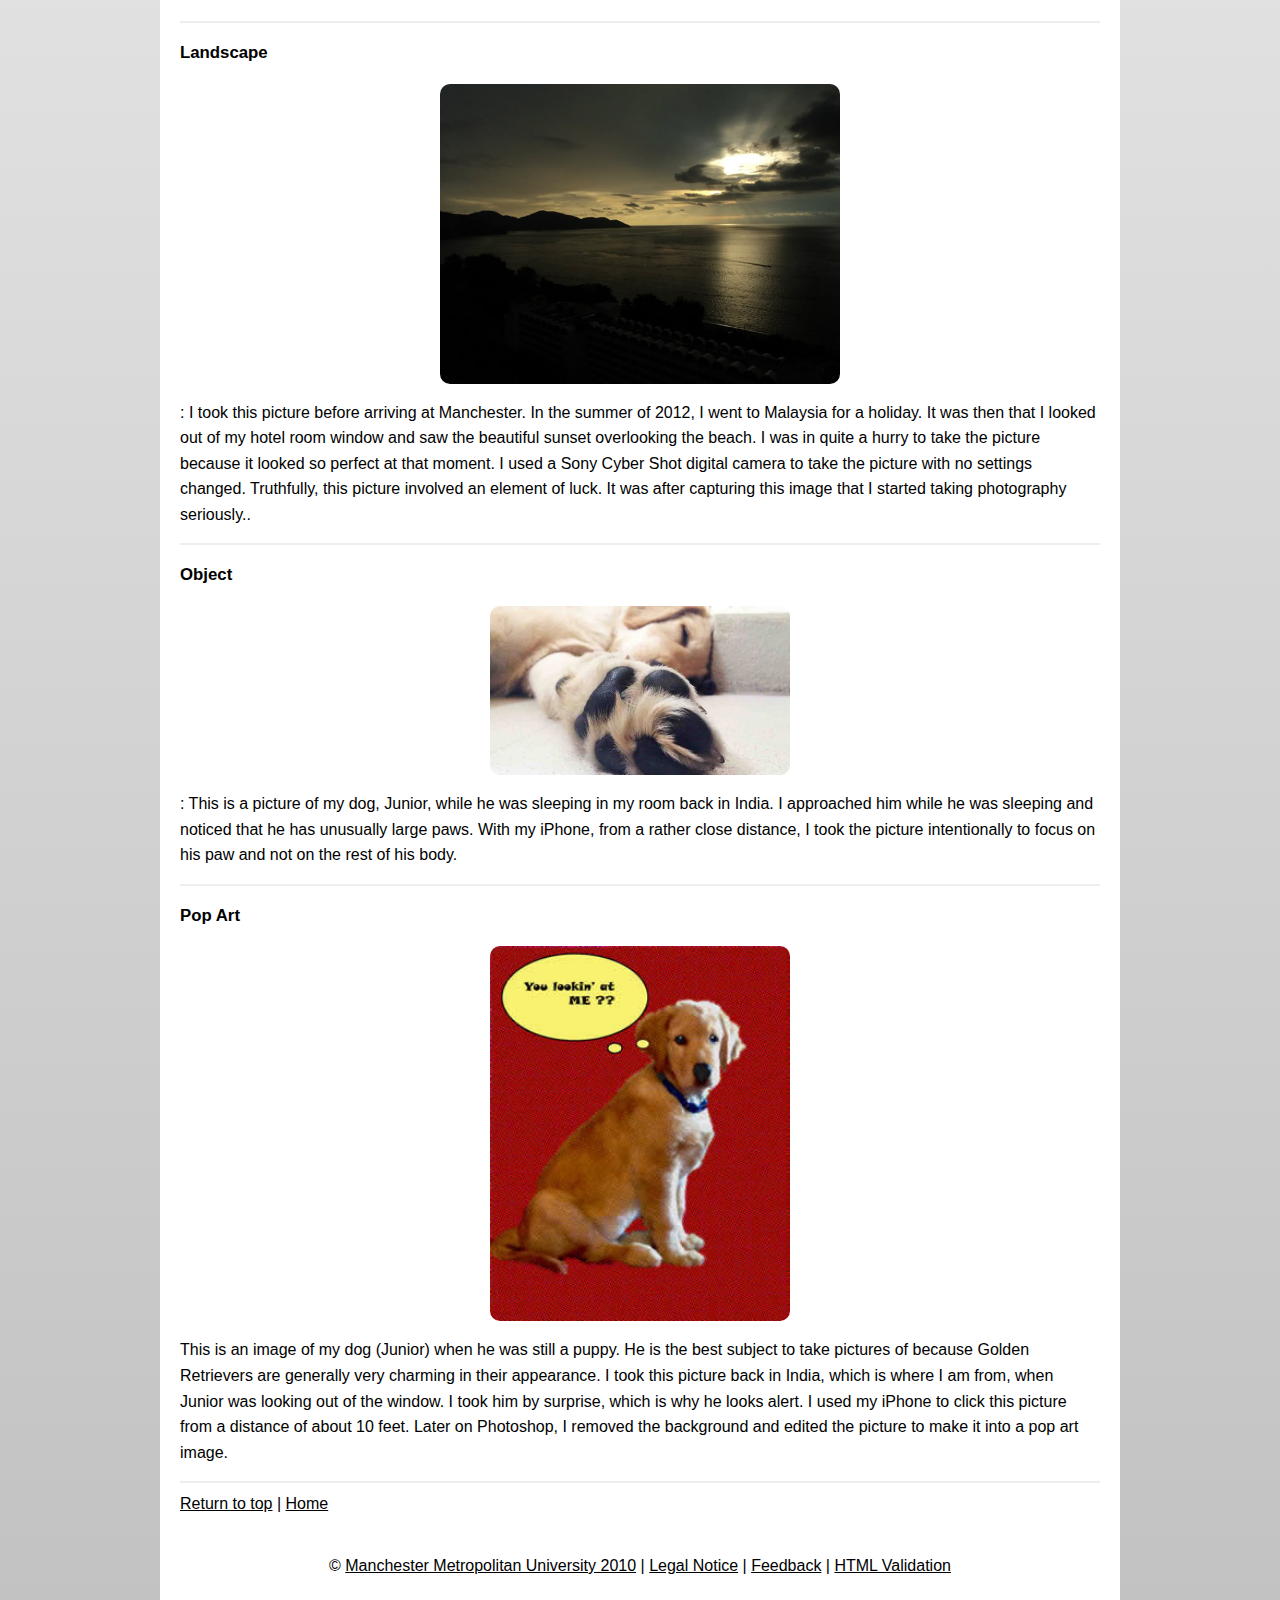
<file: pages/13158097.html>
<!doctype html>
<html lang="en-gb"> 
<head>
<meta charset="UTF-8">

<title>Images Exercise | Ambar Sood</title>

<!-- Update the title to reflect your name -->

<link rel="stylesheet" type="text/css" href="../style.css">



<link rel="icon" type="text/css" href="../media/tablogo.png">


<style type="text/css">
.myphotoborder {
	border: thin;
	color: #000;
}

/*use this CSS class to apply a border to your images. Adjust to suite.
*/

</style>
</head>

<body>

<div class="container">
<div class="header">

<img src="../media/logo.jpg" width="960" height="120" alt="Student web site for the unit Media Making">

</div>


<div id='cssmenu'>
<ul>
   <li><a href='../index.html'><span>Home</span></a></li>
    <li><a href='video.html'><span>Video</span></a></li>
         <li class='has-sub'><a href='#'><span>Students</span></a>
            <ul>
        		<li><a href='13117928.html'><span>Kamaal</span></a></li>
    			<li><a href='13001222.html'><span>Umair</span></a></li>
               	<li><a href='13158097.html'><span>Ambar</span></a></li>
               	<li><a href='13150904.html'><span>Peter</span></a></li>
               	<li><a href='10506044.html'><span>Mike</span></a></li>
            </ul>
</ul>
</div>




<div class="content">


<h1>Ambar Sood</h1>

<h2>10 Feb 2014</h2> <!-- change to date photographs taken -->

<p>The images that I have captured mean the world to me. I am very attached to my dog thus two out of the five images are of him. Majority of the images have been clicked with an iPhone 5 except the Landscape image. The editing on the images is done on Photoshop following the tutorials shown in class.</p>

<h2>The images</h2>

<hr>

<h3>Portrait (standard)</h3>

<img src="13158097/StandardPortrait.jpg" width="300" height="400" alt="The Anonymous Mask">

<p>: I took this picture in the month of December. I was in my accommodation room trying to kill time when I see this mask hanging on the wall staring right back at me. This is when I decided to put on the mask, stand in front of the mirror and click a picture on my iPhone's front camera. This image is resized and no editing has been done to this image. This mask signifies anonymity. As Oscar Wilde once said, “Man is least himself when he talks in his own person give him a mask and he will tell you the truth.”</p>

<hr>

<h3>Portrait (Artistic)</h3>

<img src="13158097/ArtisticPortrait.jpg" width="300" height="400" alt="Wall Graffiti-Rasso">

<p>: I took this picture in the month of January. I was walking back home and happened to meet a friend. We took a slight detour just so that we could have a look at the graffiti under a tunnel, which is located behind University campus. I took this picture with my iPhone and later edited on Photoshop. I applied the black and white effect to the image while enhancing the red colour on the word "Rasso".</p>

<hr>

<h3>Landscape</h3>

<img src="13158097/Landscape.jpg" width="400" height="500" alt="Sunset in Malaysia">

<p>: I took this picture before arriving at Manchester. In the summer of 2012, I went to Malaysia for a holiday. It was then that I looked out of my hotel room window and saw the beautiful sunset overlooking the beach. I was in quite a hurry to take the picture because it looked so perfect at that moment. I used a Sony Cyber Shot digital camera to take the picture with no settings changed. Truthfully, this picture involved an element of luck. It was after capturing this image that I started taking photography seriously..</p>

<hr>

<h3>Object</h3>

<img src="13158097/Object.jpg" width="300" height="400" alt="The Paw">

<p>: This is a picture of my dog, Junior, while he was sleeping in my room back in India. I approached him while he was sleeping and noticed that he has unusually large paws. With my iPhone, from a rather close distance, I took the picture intentionally to focus on his paw and not on the rest of his body. </p>

<hr>

<h3>Pop Art</h3>

<p><img src="13158097/popart.jpg" width="300" height="400" alt="Wall Graffiti-Rasso"></p>

<p>This is an image of my dog (Junior) when he was still a puppy. He is the best subject to take pictures of because Golden Retrievers are generally very charming in their appearance. I took this picture back in India, which is where I am from, when Junior was looking out of the window. I took him by surprise, which is why he looks alert. I used my iPhone to click this picture from a distance of about 10 feet. Later on Photoshop, I removed the background and edited the picture to make it into a pop art image.</p>

<hr>

<a href="#header">Return to top</a> | <a href="../index.html">Home</a>

</div>

<div class="footer">

<!-- Footer -->
<p>&copy; <a href="http://www.mmu.ac.uk/" title="MMU homepage">Manchester
Metropolitan University 2010</a> | <a href="http://www.mmu.ac.uk/legal/" title="MMU Legal notice">Legal Notice</a> | <a href="http://www.ico.mmu.ac.uk/feedback.html" title="Feedback form to comment on this web page">Feedback</a> | <a href="http://validator.w3.org/check?uri=referer" title="W3C HTML Validation Service" >HTML Validation</a>
</p>

</div>
</div>
</body>
</html>
</file>
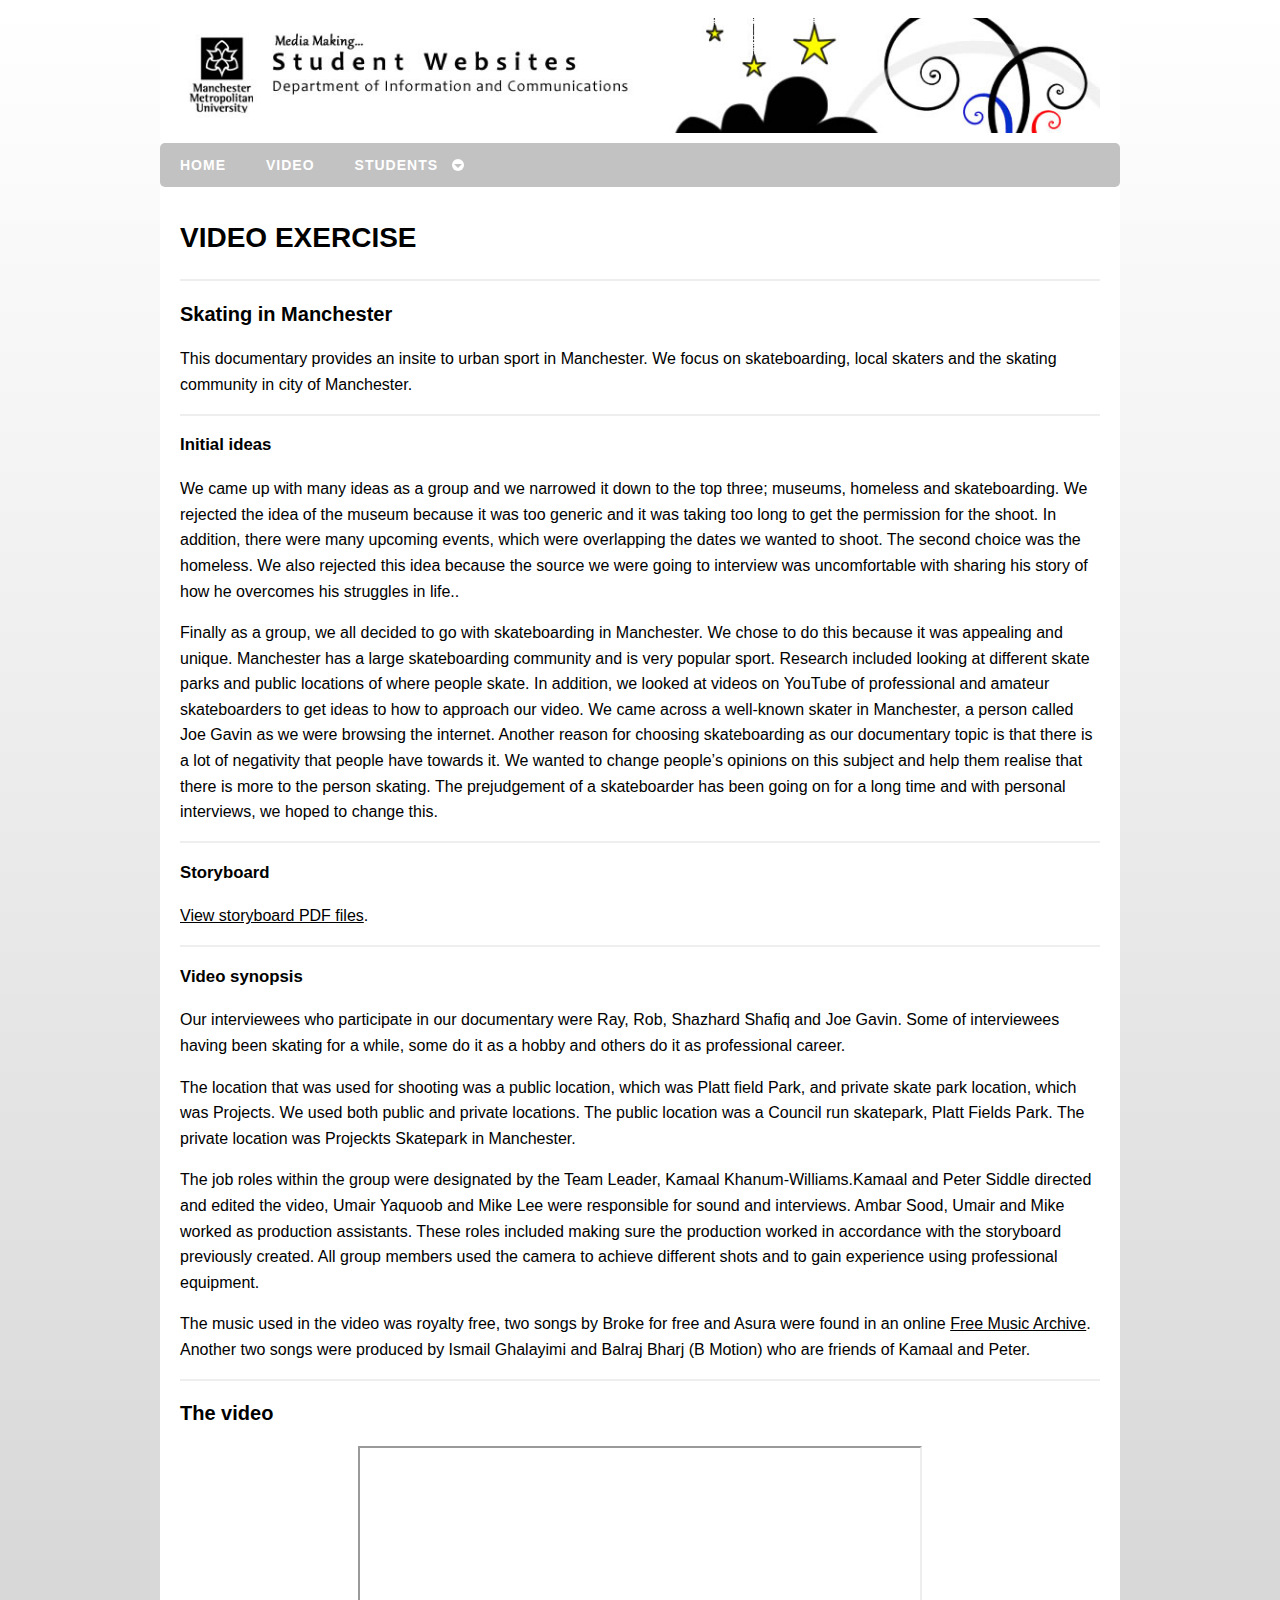
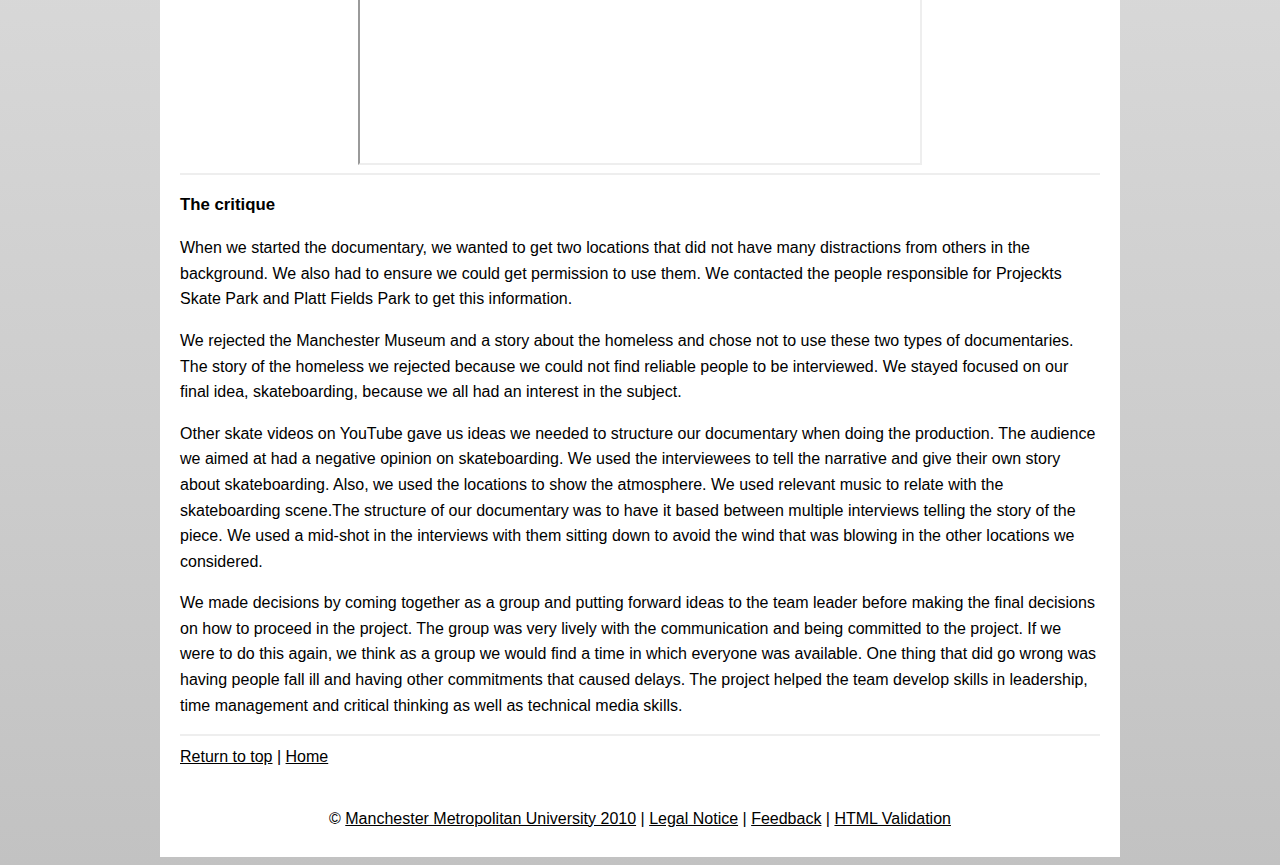
<file: pages/video.html>
<!doctype html>
<html lang="en-gb"> 
<head>
<meta charset="UTF-8">
 
<title>Video Exercise | Group Media 03</title>
 
<!-- Update the title to reflect your group ID -->
 
<link rel="stylesheet" type="text/css" href="../style.css">


<link rel="icon" type="text/css" href="../media/tablogo.png">
 
</head>
 
<body>
 
<div class="container">
<div class="header">
 
<img src="../media/logo.jpg" width="960" height="120" alt="Student web site for the unit Media Making">
 
</div>
 
 

<div id='cssmenu'>
<ul>
   <li><a href='../index.html'><span>Home</span></a></li>
    <li><a href='video.html'><span>Video</span></a></li>
         <li class='has-sub'><a href='#'><span>Students</span></a>
            <ul>
        		<li><a href='13117928.html'><span>Kamaal</span></a></li>
    			<li><a href='13001222.html'><span>Umair</span></a></li>
               	<li><a href='13158097.html'><span>Ambar</span></a></li>
               	<li><a href='13150904.html'><span>Peter</span></a></li>
               	<li><a href='10506044.html'><span>Mike</span></a></li>
            </ul>
</ul>
</div>

 
<div class="content">
 
<!-- Update the heading below to reflect your group ID -->
 
<h1>Video Exercise</h1>

<hr>
 
<h2>Skating in Manchester</h2>


 
<p>This documentary provides an insite to urban sport in Manchester. We focus on skateboarding, local skaters and the skating community in city of Manchester.</p>

<hr>

<h3>Initial ideas</h3>

<p>We came up with many ideas as a group and we narrowed it down to the top three;  museums, homeless and skateboarding. We rejected the idea of the museum because it was too generic and it was taking too long to get the permission for the shoot. In addition, there were many upcoming events, which were overlapping the dates we wanted to shoot. The second choice was the homeless. We also rejected this idea because the source we were going to interview was uncomfortable with sharing his story of how he overcomes his struggles in life..</p>

<p>Finally as a group, we all decided to go with skateboarding in Manchester.  We chose to do this because it was appealing and unique. Manchester has a large skateboarding community and is very popular sport. Research included looking at different skate parks and public locations of where people skate. In addition, we looked at videos on YouTube of professional and amateur skateboarders to get ideas to how to approach our video.  We came across a well-known skater in Manchester, a person called Joe Gavin as we were browsing the internet. Another reason for choosing skateboarding as our documentary topic is that there is a lot of negativity that people have towards it. We wanted to change people’s opinions on this subject and help them realise that there is more to the person skating. The prejudgement of a skateboarder has been going on for a long time and with personal interviews, we hoped to change this.</p>

<hr>


<h3>Storyboard</h3>

<p><a href='storyboard.html'>View storyboard PDF files</a>.</p>


<hr>

<h3>Video synopsis</h3>

<p>Our interviewees who participate in our documentary were Ray, Rob, Shazhard Shafiq and Joe Gavin. Some of interviewees having been skating for a while, some do it as a hobby and others do it as professional career.</p>

<p>The location that was used for shooting was a public location, which was Platt field Park, and private skate park location, which was Projects. We used both public and private locations. The public location was a Council run skatepark, Platt Fields Park. The private location was Projeckts Skatepark in Manchester.</p>

<p>The job roles within the group were designated by the Team Leader, Kamaal Khanum-Williams.Kamaal and Peter Siddle directed and edited the video, Umair Yaquoob and Mike Lee were responsible for sound and interviews. Ambar Sood, Umair and Mike worked as production assistants. These roles included making sure the production worked in accordance with the storyboard previously created. All group members used the camera to achieve different shots and to gain experience using professional equipment.</p>

<p>The music used in the video was royalty free, two songs by Broke for free and Asura were found in an online <a href="http://freemusicarchive.org/" target='blank'>Free Music Archive</a>. Another two songs were produced by Ismail Ghalayimi and Balraj Bharj (B Motion) who are friends of Kamaal and Peter.</p>

<hr>
 
<h2>The video</h2>

 
<!-- Embed the video from YouTube or Vimeo here - does the code validate? -->

<iframe width="560" height="315" class="yt" src="http://www.youtube.com/embed/pSUPD4q_-Eo" allowfullscreen></iframe>

<hr>
 
<h3>The critique</h3>

<p>When we started the documentary, we wanted to get two locations that did not have many distractions from others in the background. We also had to ensure we could get permission to use them. We contacted the people responsible for Projeckts Skate Park and Platt Fields Park to get this information.</p>

<p>We rejected the Manchester Museum and a story about the homeless and chose not to use these two types of documentaries. The story of the homeless we rejected because we could not find reliable people to be interviewed. We stayed focused on our final idea, skateboarding, because we all had an interest in the subject.</p>

<p>Other skate videos on YouTube gave us ideas we needed to structure our documentary when doing the production. The audience we aimed at had a negative opinion on skateboarding. 
We used the interviewees to tell the narrative and give their own story about skateboarding. Also, we used the locations to show the atmosphere. We used relevant music to relate with the skateboarding scene.The structure of our documentary was to have it based between multiple interviews telling the story of the piece. We used a mid-shot in the interviews with them sitting down to avoid the wind that was blowing in the other locations we considered.</p>

<p>We made decisions by coming together as a group and putting forward ideas to the team leader before making the final decisions on how to proceed in the project. The group was very lively with the communication and being committed to the project. 
If we were to do this again, we think as a group we would find a time in which everyone was available. One thing that did go wrong was having people fall ill and having other commitments that caused delays. The project helped the team develop skills in leadership, time management and critical thinking as well as technical media skills.</p> 

<hr>

<a href="#header">Return to top</a> | <a href="../index.html">Home</a>
</div>
 
<div class="footer">
 
<!-- Footer -->
<p>&copy; <a href="http://www.mmu.ac.uk/" title="MMU homepage">Manchester
Metropolitan University 2010</a> | <a href="http://www.mmu.ac.uk/legal/" title="MMU Legal notice">Legal Notice</a> | <a href="http://www.ico.mmu.ac.uk/feedback.html" title="Feedback form to comment on this web page">Feedback</a> | <a href="http://validator.w3.org/check?uri=referer" title="W3C HTML Validation Service" >HTML Validation</a>
</p>
 
</div>
</div>
</body>
</html>
</file>
<file: style.css>
/* CSS Document */

/*
html - standard setup. You may want to change the color/background color.
*/

html {
    font-family: "Trebuchet MS", Helvetica, sans-serif;
 	font-size: 100%;  /* flexible baseline */ 
	line-height: 1.6;
	color: #000000;
	background-image: linear-gradient(to bottom, #FFFFFF 0%, #C2C2C2 100%);

}

/* Typography */
h1 {
	font-family: "Trebuchet MS", Helvetica, sans-serif;
    font-size: 1.75rem;
    text-transform:uppercase;
    /* add your color and font for h1 here */

    
}

h2 {
	font-family: "Trebuchet MS", Helvetica, sans-serif;
    font-size: 1.25rem;
    /* add your color and font for h2 here */


}

h3 {
	font-family: "Trebuchet MS", Helvetica, sans-serif;
	font-size: 1.05rem;
	/* added incase you feel the need for a h3 */
}



/* Containers */

.container {
    width: 100%;
    max-width: 60rem;
    margin: 0 auto;
    background-color: #ffffff;
}


/* Media */

img {
    max-width: 100%;
    height: auto;
    border: 0; 
    display: block;
    margin-left: auto;
    margin-right: auto;
    border-radius: 10px;
}

.prof	{
	float:right
}

.yt		{
margin-right: auto;
margin-left: auto;
display:block;
}

/* Add your own colour scheme */

.header
	{
		padding: 10px 20px; 
		background-color: #; 
		/* text-align: center; */ 
		/* Remove the CSS comments above if you want to centre your header */
	}
.nav
	{
		padding: 10px 20px; 
		background-color: #; 
	}
.content
	{
		padding: 10px 20px; 
		background-color: #; 
	}
.footer
	{
		padding: 10px 20px; 
		background-color: #; 
		text-align: center;
	}	

/* Additional style sheet elements. */

hr	{
		border-style:ridge;
}
	



	
/* Links - Change the link colours (all states) to contrast with your background colour(s). */



a:link {
	color:#000000;
	text-decoration:underline;
}

a:visited {
    color: #3C8EB6;
}

a:hover {
    text-decoration:underline;
    color: #4cb6ea;
}
a:focus {
    outline:thin dotted;
    color: #;
}
a:hover,a:active {
    outline:0;
}

/* Navigation Links - if you need alternative colours for your navigation links.  */

.nav a { 
        color: #;
}

.nav a:visited {
    color: #;
}


/*
Navigation
*/



@import url(http://fonts.googleapis.com/css?family=PT+Sans:400,700);
#cssmenu {
  background: #c2c2c2;
  margin: 0;
  width: auto;
  padding: 0;
  line-height: 1;
  display: block;
  position: relative;
  font-family: "Trebuchet MS", Helvetica, sans-serif;
  border-radius: 5px;
}
#cssmenu ul {
  list-style: none;
  margin: 0;
  padding: 0;
  display: block;
}
#cssmenu ul:after {
  content: ' ';
  display: block;
  font-size: 0;
  height: 0;
  clear: both;
  visibility: hidden;
}
#cssmenu ul li {
  margin: 0;
  padding: 0;
  display: block;
  position: relative;
}
#cssmenu ul li a {
  text-decoration: none;
  display: block;
  margin: 0;
  -webkit-transition: color .2s ease;
  -moz-transition: color .2s ease;
  -ms-transition: color .2s ease;
  -o-transition: color .2s ease;
  transition: color .2s ease;
}
#cssmenu ul li ul {
  position: absolute;
  left: -9999px;
  top: auto;
}
#cssmenu ul li ul li {
  max-height: 0;
  position: absolute;
  -webkit-transition: max-height 0.4s ease-out;
  -moz-transition: max-height 0.4s ease-out;
  -ms-transition: max-height 0.4s ease-out;
  -o-transition: max-height 0.4s ease-out;
  transition: max-height 0.4s ease-out;
  background: #ffffff;
}
#cssmenu ul li ul li.has-sub:after {
  display: block;
  position: absolute;
  content: '';
  height: 10px;
  width: 10px;
  border-radius: 5px;
  background: #000000;
  z-index: 1;
  top: 13px;
  right: 15px;
}
#cssmenu ul li ul li.has-sub:before {
  display: block;
  position: absolute;
  content: '';
  height: 0;
  width: 0;
  border: 3px solid transparent;
  border-left-color: #ffffff;
  z-index: 2;
  top: 15px;
  right: 15px;
}
#cssmenu ul li ul li a {
  font-size: 14px;
  font-weight: 400;
  text-transform: none;
  color: #000000;
  letter-spacing: 0;
  display: block;
  width: 140px;
  padding: 11px 10px 11px 20px;
}
#cssmenu ul li ul li:hover > a,
#cssmenu ul li ul li.active > a {
  color: #4cb6ea;
}
#cssmenu ul li ul li:hover:after,
#cssmenu ul li ul li.active:after {
  background: #4cb6ea;
}
#cssmenu ul li ul li:hover > ul {
  left: 170px;
  top: 0;
}
#cssmenu ul li ul li:hover > ul > li {
  max-height: 72px;
  position: relative;
}
#cssmenu > ul > li {
  float: left;
}
#cssmenu > ul > li:after {
  content: '';
  display: block;
  position: absolute;
  width: 100%;
  height: 0;
  top: 0;
  z-index: 0;
  background: #ffffff;
  -webkit-transition: height .2s;
  -moz-transition: height .2s;
  -ms-transition: height .2s;
  -o-transition: height .2s;
  transition: height .2s;
}
#cssmenu > ul > li.has-sub > a {
  padding-right: 40px;
}
#cssmenu > ul > li.has-sub > a:after {
  display: block;
  content: '';
  background: #ffffff;
  height: 12px;
  width: 12px;
  position: absolute;
  border-radius: 13px;
  right: 14px;
  top: 16px;
}
#cssmenu > ul > li.has-sub > a:before {
  display: block;
  content: '';
  border: 4px solid transparent;
  border-top-color: #c2c2c2;
  z-index: 2;
  height: 0;
  width: 0;
  position: absolute;
  right: 16px;
  top: 21px;
}
#cssmenu > ul > li > a {
  color: #ffffff;
  padding: 15px 20px;
  font-weight: 700;
  letter-spacing: 1px;
  text-transform: uppercase;
  font-size: 14px;
  z-index: 2;
  position: relative;
}
#cssmenu > ul > li:hover:after,
#cssmenu > ul > li.active:after {
  height: 100%;
}
#cssmenu > ul > li:hover > a,
#cssmenu > ul > li.active > a {
  color: #000000;
}
#cssmenu > ul > li:hover > a:after,
#cssmenu > ul > li.active > a:after {
  background: #000000;
}
#cssmenu > ul > li:hover > a:before,
#cssmenu > ul > li.active > a:before {
  border-top-color: #ffffff;
}
#cssmenu > ul > li:hover > ul {
  left: 0;
}
#cssmenu > ul > li:hover > ul > li {
  max-height: 72px;
  position: relative;
}
#cssmenu #menu-button {
  display: none;
}
@media all and (max-width: 768px), only screen and (-webkit-min-device-pixel-ratio: 2) and (max-width: 1024px), only screen and (min--moz-device-pixel-ratio: 2) and (max-width: 1024px), only screen and (-o-min-device-pixel-ratio: 2/1) and (max-width: 1024px), only screen and (min-device-pixel-ratio: 2) and (max-width: 1024px), only screen and (min-resolution: 192dpi) and (max-width: 1024px), only screen and (min-resolution: 2dppx) and (max-width: 1024px) {
  #cssmenu > ul {
    max-height: 0;
    overflow: hidden;
    -webkit-transition: max-height 0.35s ease-out;
    -moz-transition: max-height 0.35s ease-out;
    -ms-transition: max-height 0.35s ease-out;
    -o-transition: max-height 0.35s ease-out;
    transition: max-height 0.35s ease-out;
  }
  #cssmenu > ul.open {
    max-height: 1000px;
    border-top: 1px solid rgba(110, 110, 110, 0.25);
  }
  #cssmenu ul {
    width: 100%;
  }
  #cssmenu ul > li {
    float: none;
  }
  #cssmenu ul li a {
    -webkit-box-sizing: border-box;
    -moz-box-sizing: border-box;
    box-sizing: border-box;
    width: 100%;
    padding: 12px 20px;
  }
  #cssmenu ul > li:after {
    display: none;
  }
  #cssmenu ul li.has-sub > a:after,
  #cssmenu ul li.has-sub > a:before,
  #cssmenu ul li ul li.has-sub:after,
  #cssmenu ul li ul li.has-sub:before {
    display: none;
  }
  #cssmenu ul li ul,
  #cssmenu ul li ul li ul,
  #cssmenu ul li ul li:hover > ul {
    left: 0;
    position: relative;
  }
  #cssmenu ul li ul li,
  #cssmenu ul li:hover > ul > li {
    max-height: 999px;
    position: relative;
    background: none;
  }
  #cssmenu ul li ul li a {
    padding: 8px 20px 8px 35px;
    color: #ffffff;
    width: auto;
  }
  #cssmenu ul li ul ul li a {
    padding: 8px 20px 8px 50px;
  }
  #cssmenu ul li ul li:hover > a {
    color: #000000;
  }
  #cssmenu #menu-button {
    display: block;
    -webkit-box-sizing: border-box;
    -moz-box-sizing: border-box;
    box-sizing: border-box;
    width: 100%;
    padding: 15px 20px;
    text-transform: uppercase;
    font-weight: 700;
    font-size: 14px;
    letter-spacing: 1px;
    color: #ffffff;
    cursor: pointer;
  }
  #cssmenu #menu-button:after {
    display: block;
    content: '';
    position: absolute;
    height: 3px;
    width: 22px;
    border-top: 2px solid #ffffff;
    border-bottom: 2px solid #ffffff;
    right: 20px;
    top: 16px;
  }
  #cssmenu #menu-button:before {
    display: block;
    content: '';
    position: absolute;
    height: 3px;
    width: 22px;
    border-top: 2px solid #ffffff;
    right: 20px;
    top: 26px;
  }
}
</file>
